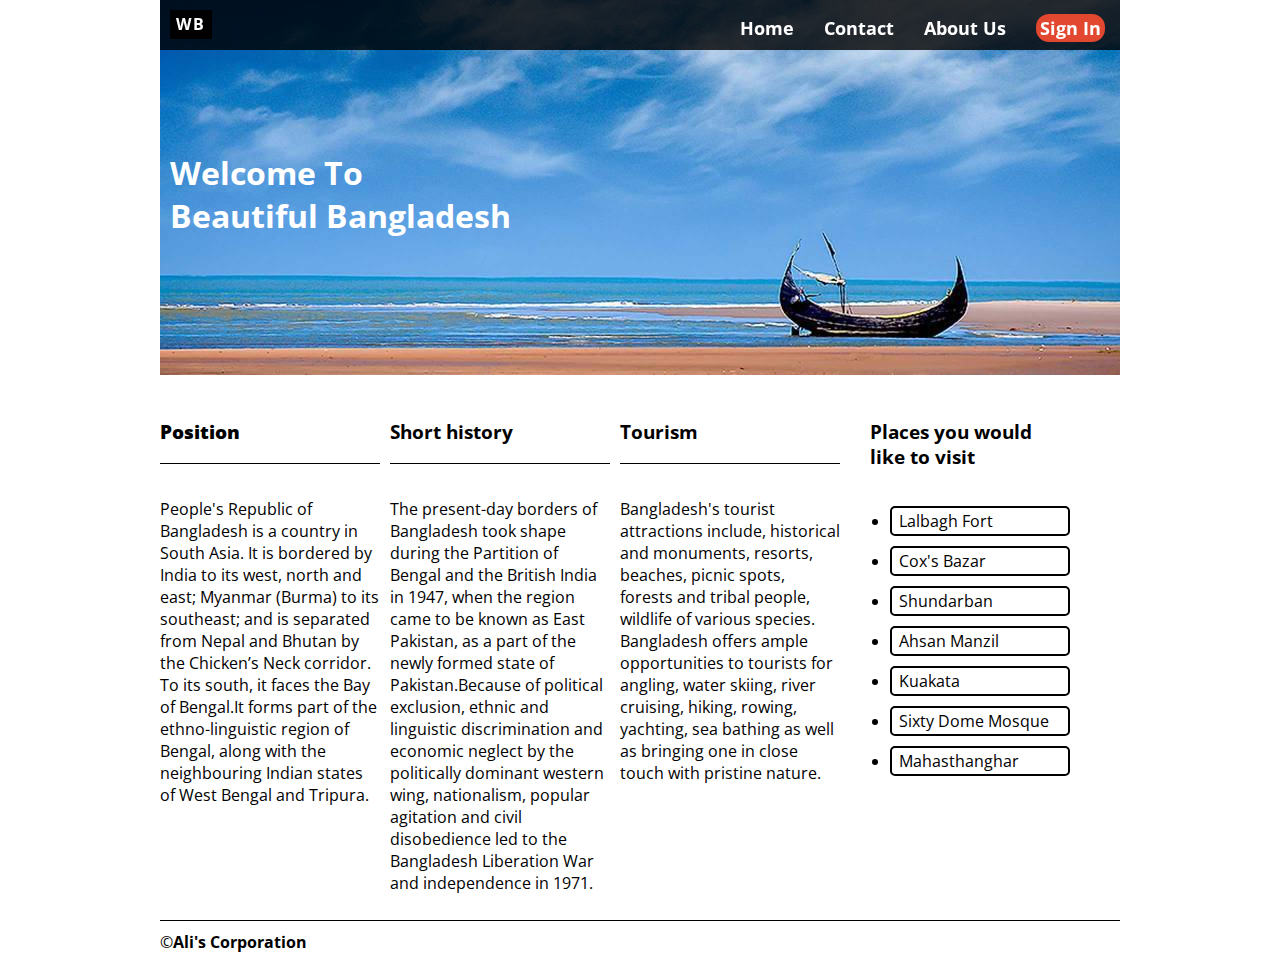
<file: index.html>
<!DOCTYPE html>
<html>
<head>
	<meta charset="UTF-8">
	<title>
		Bangladesh tourism
	</title>
	<link href="https://fonts.googleapis.com/css?family=Montserrat|Open+Sans" rel="stylesheet">
	<link rel="stylesheet" href="css_files/index.css">
	<link rel="stylesheet" href="css_files/960_12_col.css">
	<link rel="stylesheet" href="css_files/index.css">
</head>
<body>
	<div class="container_12">
		<header>
			<div class="banner grid_12">
				<div class="nav">
					<a href="index.html"><p>WB</p></a>
		    	    <ul>
				      <li><a class="active" href="#">sign in</a></li>
				      <li><a href="#">about us</a></li>
				      <li><a href="#">contact</a></li>
				      <li><a href="#">home</a></li>
			        </u>
			    </div>
			    <h1>
			   		  welcome to<br/> beautiful bangladesh
			    </h1>
			</div>       	
		</header> 
		<div class="grid_3">
			<h3><strong>Position</strong></h3>
			<p>People's Republic of Bangladesh is a country in South Asia. It is bordered by India to its west, north and east; Myanmar (Burma) to its southeast; and is separated from Nepal and Bhutan by the Chicken’s Neck corridor. To its south, it faces the Bay of Bengal.It forms part of the ethno-linguistic region of Bengal, along with the neighbouring Indian states of West Bengal and Tripura.</p>
		</div>
		<div class="grid_3">
			<h3>Short history</h3>
			<p>The present-day borders of Bangladesh took shape during the Partition of Bengal and the British India in 1947, when the region came to be known as East Pakistan, as a part of the newly formed state of Pakistan.Because of political exclusion, ethnic and linguistic discrimination and economic neglect by the politically dominant western wing, nationalism, popular agitation and civil disobedience led to the Bangladesh Liberation War and independence in 1971.</p>
		</div> 
		<div class="grid_3">
			<h3>Tourism</h3>
			<p>Bangladesh's tourist attractions include, historical and monuments, resorts, beaches, picnic spots, forests and tribal people, wildlife of various species. Bangladesh offers ample opportunities to tourists for angling, water skiing, river cruising, hiking, rowing, yachting, sea bathing as well as bringing one in close touch with pristine nature.</p>
		</div>
		<div class="grid_3 last">
			<h3>Places you would like to visit</h3>
			<ul>
				<li><a href="lalbaghFort.html" target="_blank">lalbagh fort</a></li>
				<li><a href="cox'sBazar.html" target="_blank">cox's bazar</a></li>
				<li><a href="shunderban.html" target="_blank">shundarban</a></li>
				<li><a href="ahsanManzil.html" target="_blank">ahsan manzil</a></li>
				<li><a href="kuakata.html" target="_blank">kuakata</a></li>
				<li><a href="#">sixty dome mosque</a></li>
				<li><a href="#">mahasthanghar</a></li>
			</ul>
		</div>
		<footer class="grid_12">
			&copy;<strong>Ali's Corporation</strong>
		</footer>
	</div>
</body>
</html>
</file>
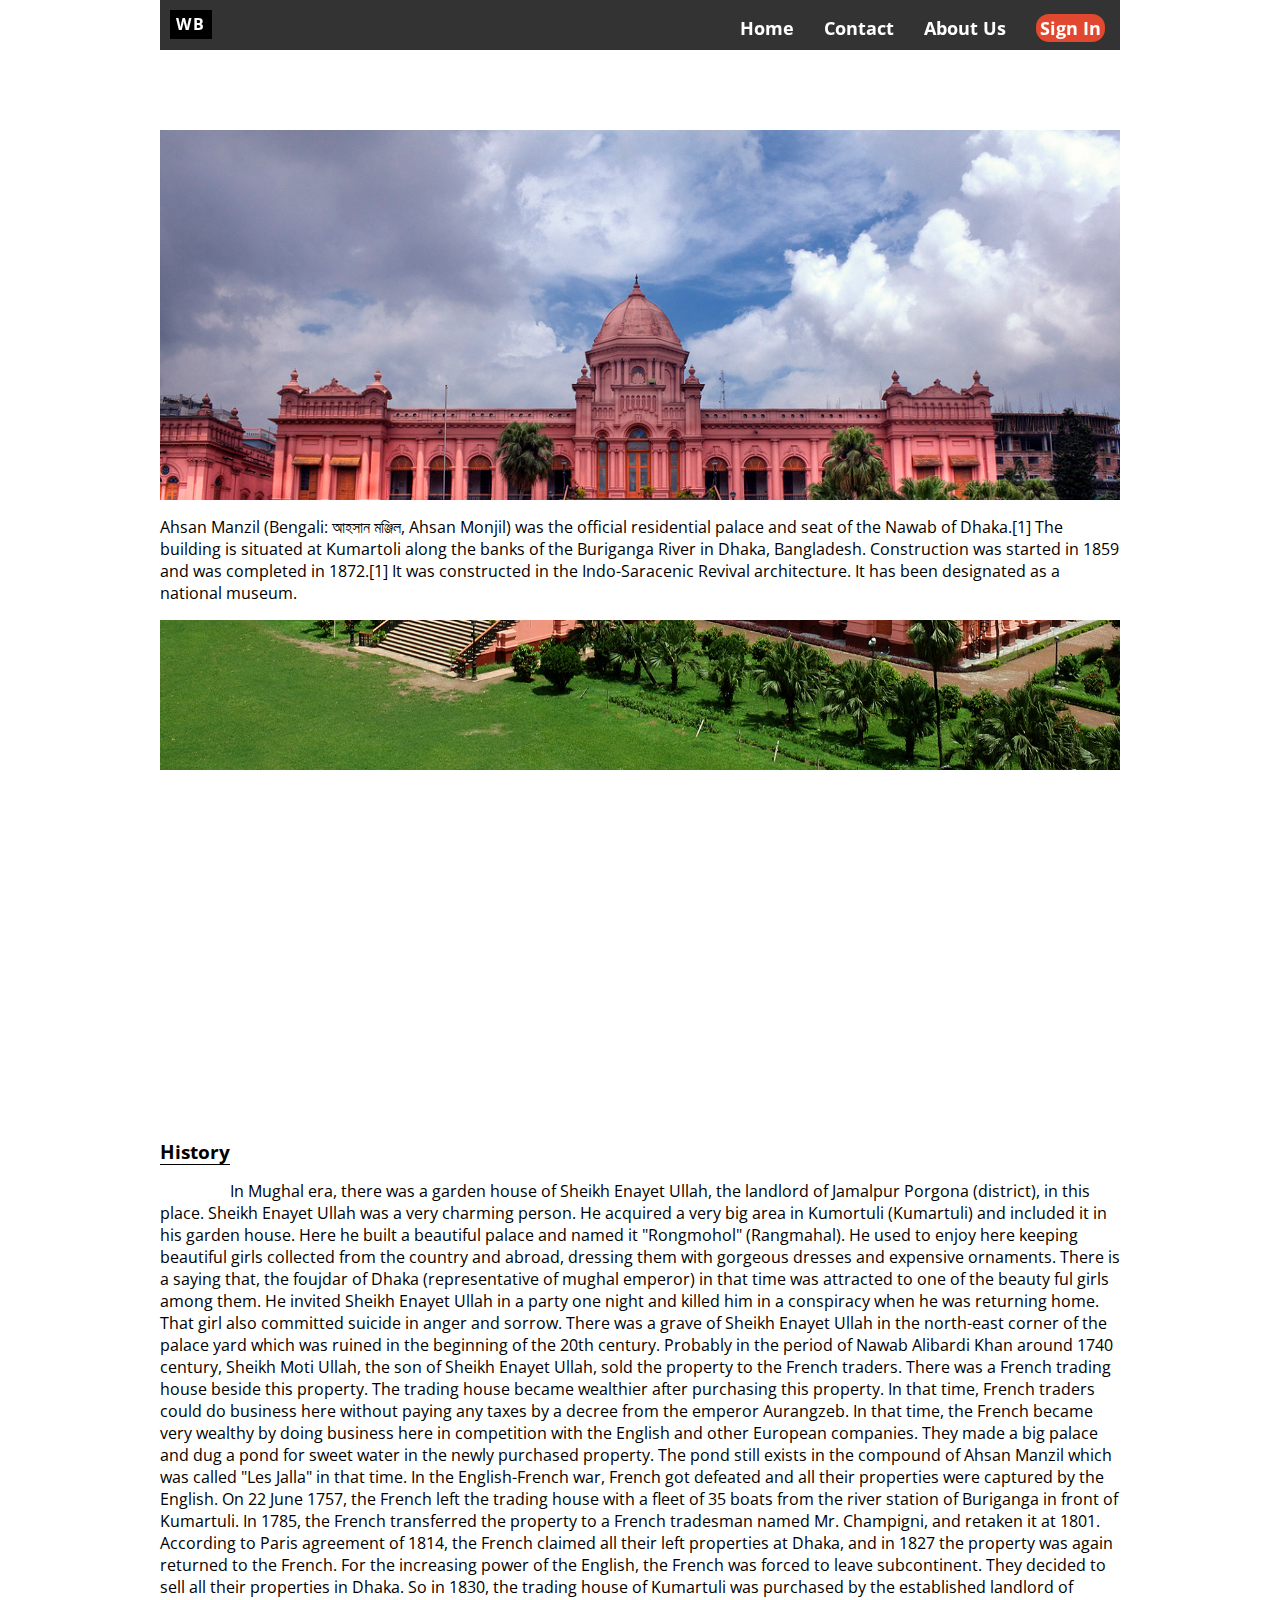
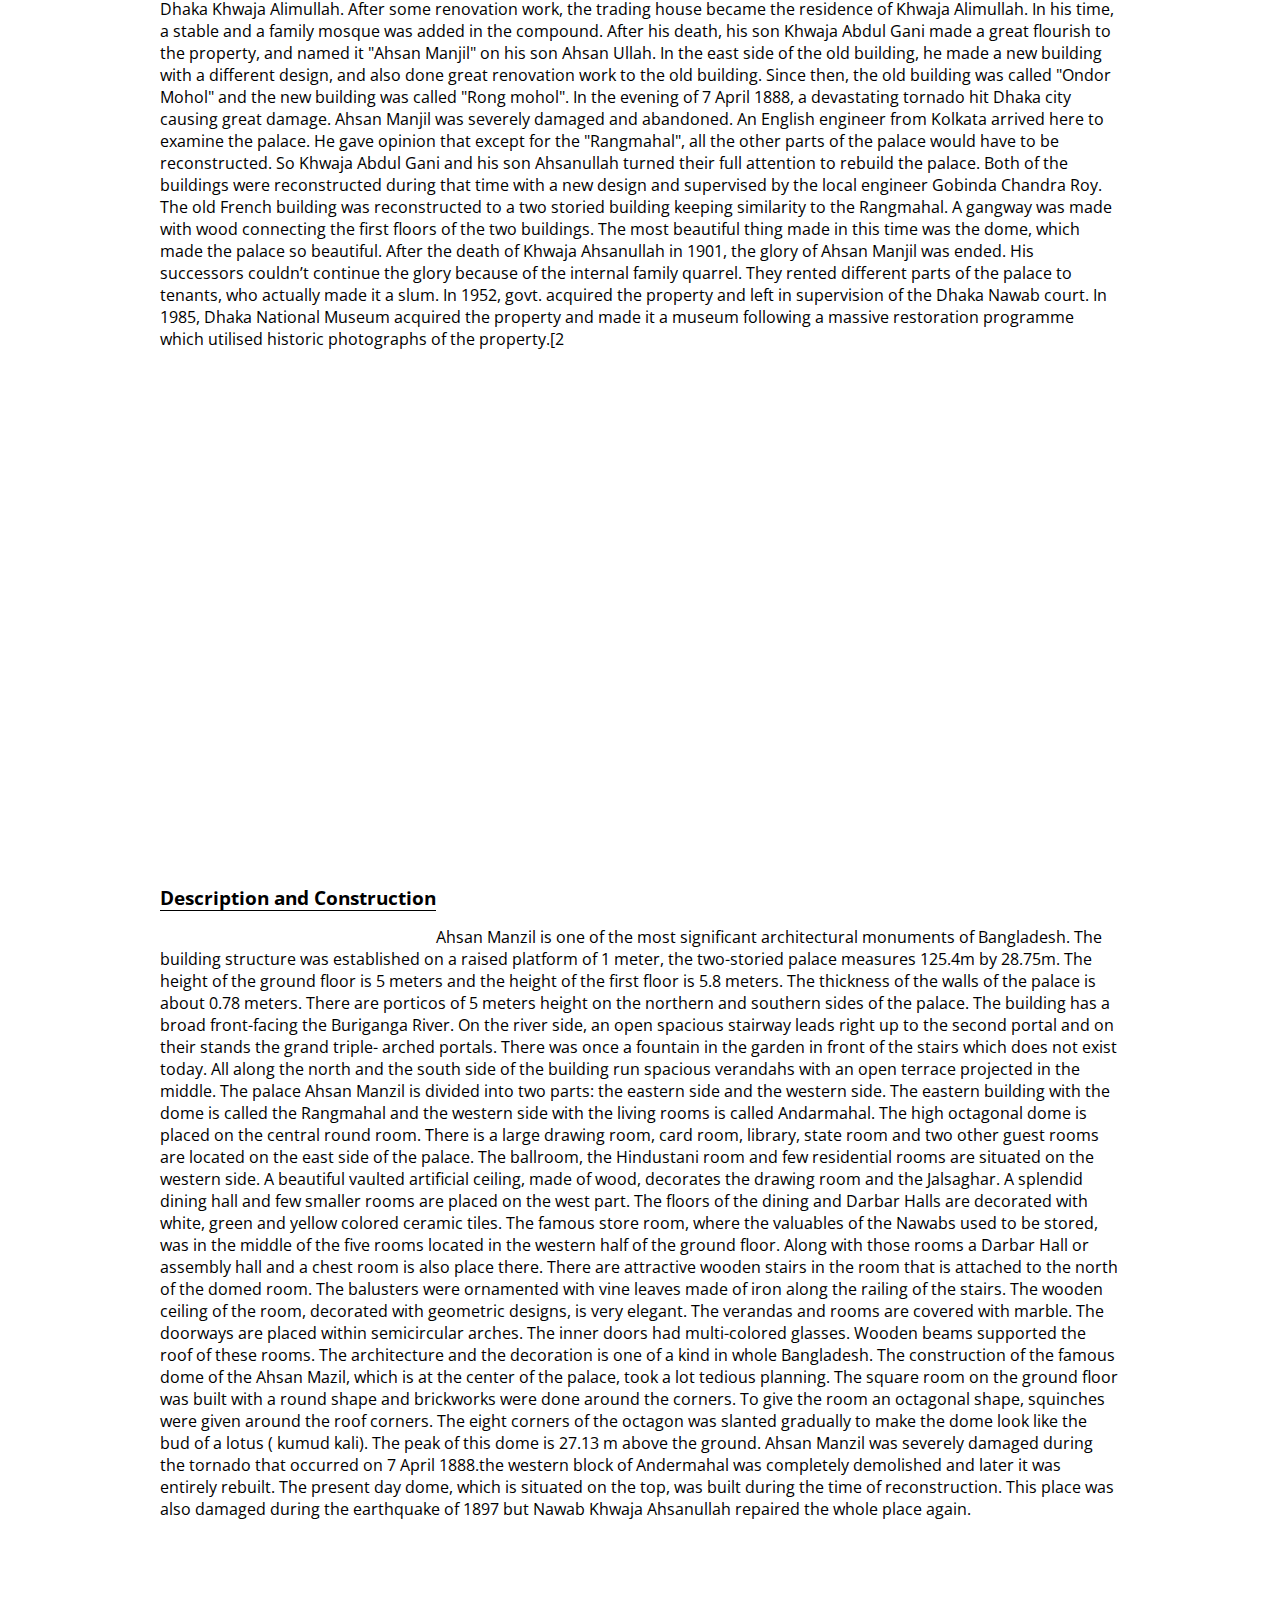
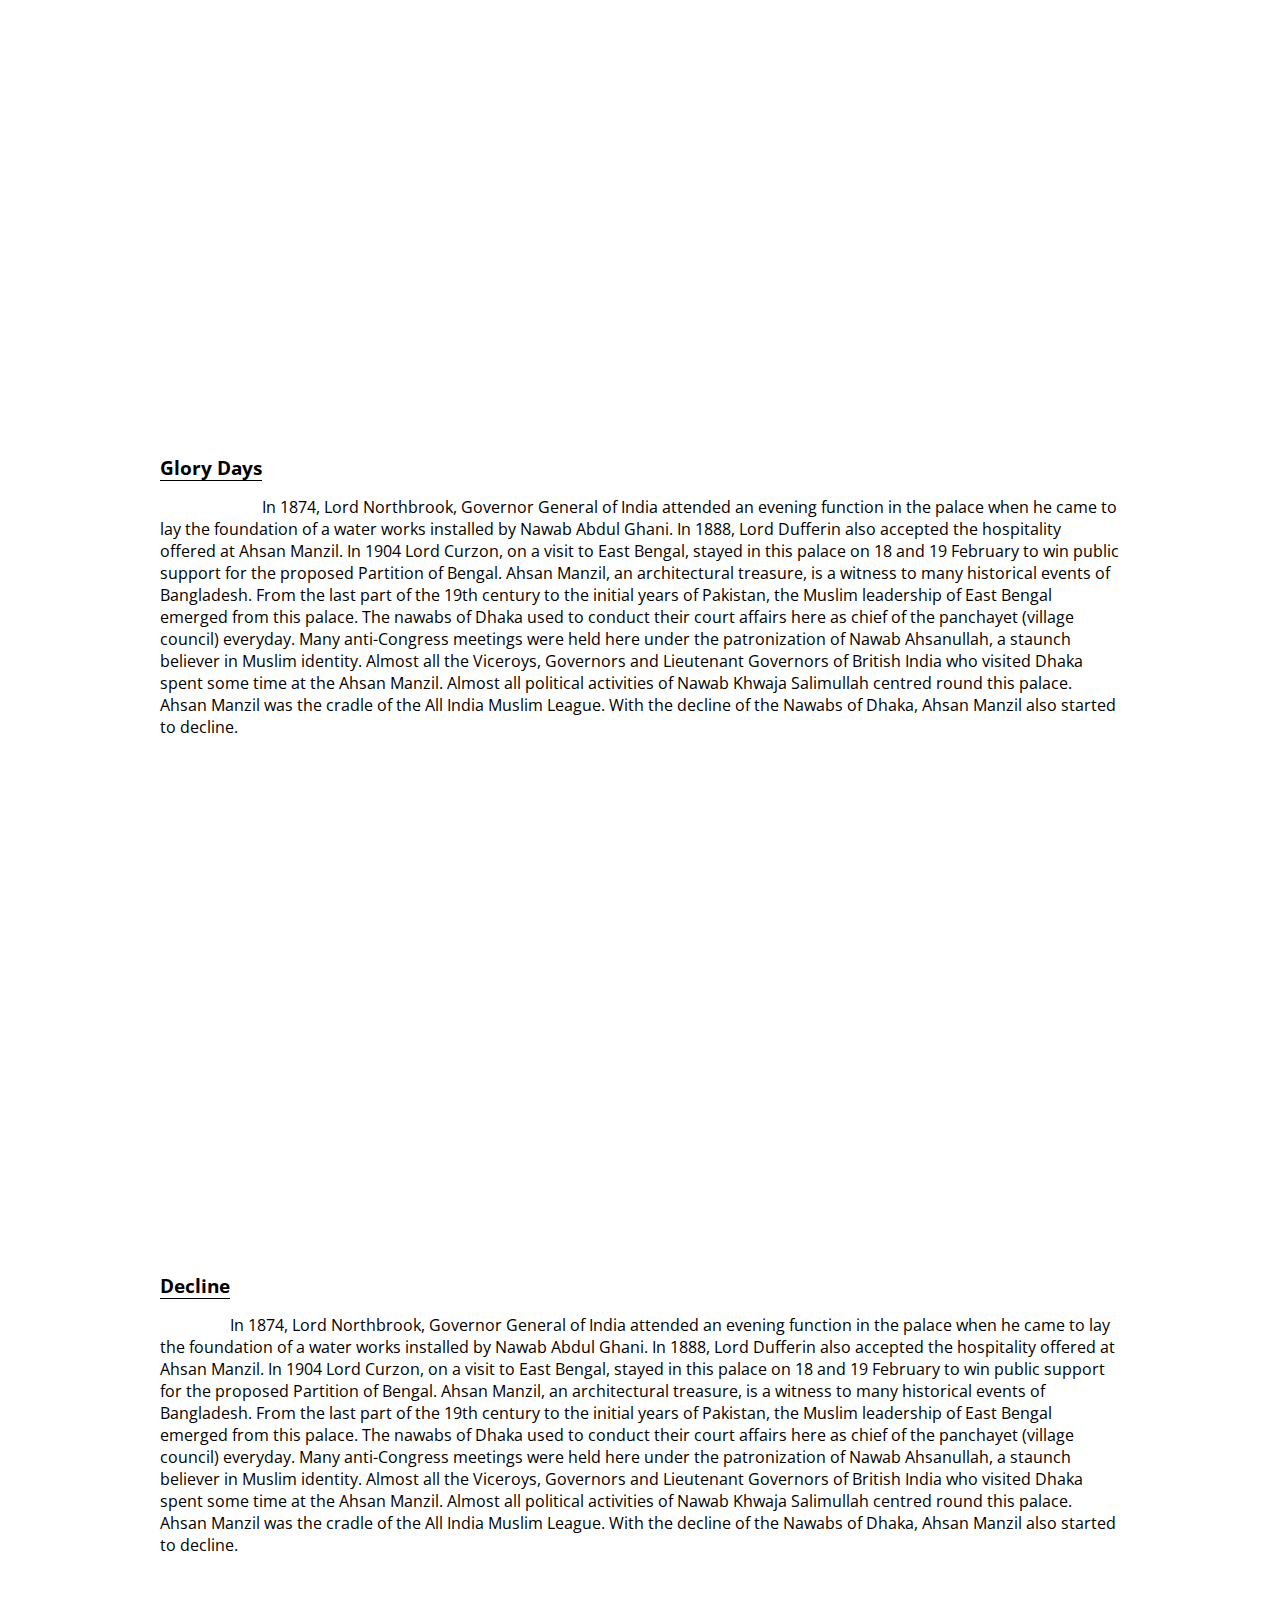
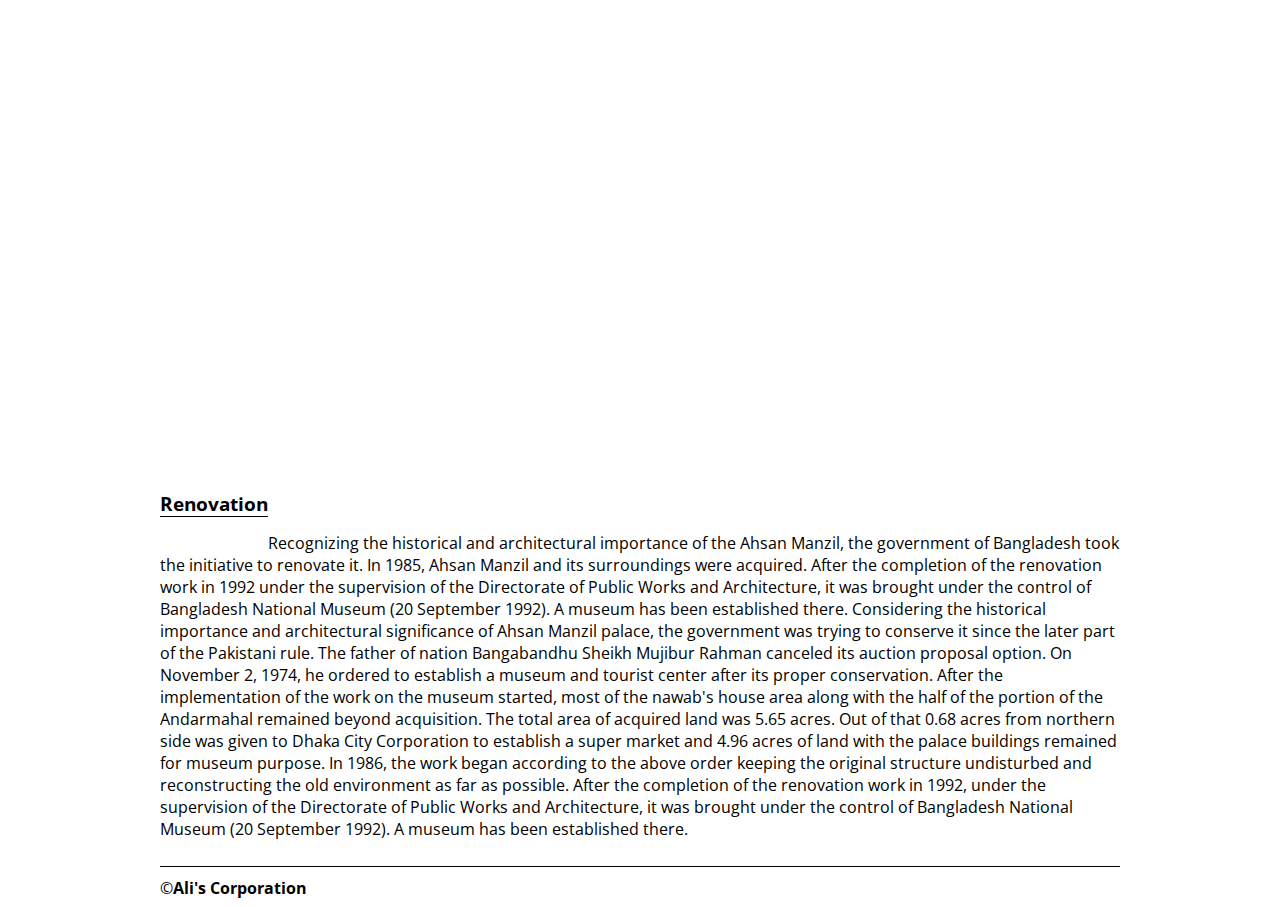
<file: ahsanManzil.html>
<!DOCTYPE html>
<html>
	<head>
		<meta charset="UTF-8">
		<title>Ahsan Manzil</title>
		<link href="https://fonts.googleapis.com/css?family=Montserrat|Open+Sans" rel="stylesheet">
		<link rel="stylesheet" href="css_files/960_12_col.css">
		<link rel="stylesheet" href="css_files/960_12_col_4.css">
		<link rel="stylesheet" href="css_files/index.css">
		<link rel="stylesheet" href="css_files/ahsanManzil.css">
	</head>
	<body>
		<div class="container_12">
			<div class="parallax">
				<nav class="grid_12">
					<a href="index.html"><p>WB</p></a>
				<ul>
					<li><a class="active" href="#">sign in</a></li>
					<li><a href="#">about us</a></li>
					<li><a href="#">contact</a></li>
					<li><a href="#">home</a></li>
				</ul>
			</nav>
			</div>
			<p>
				Ahsan Manzil (Bengali: আহসান মঞ্জিল, Ahsan Monjil) was the official residential palace and seat of the Nawab of Dhaka.[1] The building is situated at Kumartoli along the banks of the Buriganga River in Dhaka, Bangladesh. Construction was started in 1859 and was completed in 1872.[1] It was constructed in the Indo-Saracenic Revival architecture. It has been designated as a national museum.
			</p>
			<div class="parallax1"></div>
			<h3>History</h3></br></br>
			<p>
				In Mughal era, there was a garden house of Sheikh Enayet Ullah, the landlord of Jamalpur Porgona (district), in this place. Sheikh Enayet Ullah was a very charming person. He acquired a very big area in Kumortuli (Kumartuli) and included it in his garden house. Here he built a beautiful palace and named it "Rongmohol" (Rangmahal). He used to enjoy here keeping beautiful girls collected from the country and abroad, dressing them with gorgeous dresses and expensive ornaments. There is a saying that, the foujdar of Dhaka (representative of mughal emperor) in that time was attracted to one of the beauty ful girls among them. He invited Sheikh Enayet Ullah in a party one night and killed him in a conspiracy when he was returning home. That girl also committed suicide in anger and sorrow. There was a grave of Sheikh Enayet Ullah in the north-east corner of the palace yard which was ruined in the beginning of the 20th century.

				Probably in the period of Nawab Alibardi Khan around 1740 century, Sheikh Moti Ullah, the son of Sheikh Enayet Ullah, sold the property to the French traders. There was a French trading house beside this property. The trading house became wealthier after purchasing this property. In that time, French traders could do business here without paying any taxes by a decree from the emperor Aurangzeb. In that time, the French became very wealthy by doing business here in competition with the English and other European companies. They made a big palace and dug a pond for sweet water in the newly purchased property. The pond still exists in the compound of Ahsan Manzil which was called "Les Jalla" in that time. In the English-French war, French got defeated and all their properties were captured by the English. On 22 June 1757, the French left the trading house with a fleet of 35 boats from the river station of Buriganga in front of Kumartuli.

				In 1785, the French transferred the property to a French tradesman named Mr. Champigni, and retaken it at 1801. According to Paris agreement of 1814, the French claimed all their left properties at Dhaka, and in 1827 the property was again returned to the French. For the increasing power of the English, the French was forced to leave subcontinent. They decided to sell all their properties in Dhaka. So in 1830, the trading house of Kumartuli was purchased by the established landlord of Dhaka Khwaja Alimullah.

				After some renovation work, the trading house became the residence of Khwaja Alimullah. In his time, a stable and a family mosque was added in the compound. After his death, his son Khwaja Abdul Gani made a great flourish to the property, and named it "Ahsan Manjil" on his son Ahsan Ullah. In the east side of the old building, he made a new building with a different design, and also done great renovation work to the old building. Since then, the old building was called "Ondor Mohol" and the new building was called "Rong mohol".

				In the evening of 7 April 1888, a devastating tornado hit Dhaka city causing great damage. Ahsan Manjil was severely damaged and abandoned. An English engineer from Kolkata arrived here to examine the palace. He gave opinion that except for the "Rangmahal", all the other parts of the palace would have to be reconstructed. So Khwaja Abdul Gani and his son Ahsanullah turned their full attention to rebuild the palace. Both of the buildings were reconstructed during that time with a new design and supervised by the local engineer Gobinda Chandra Roy.

				The old French building was reconstructed to a two storied building keeping similarity to the Rangmahal. A gangway was made with wood connecting the first floors of the two buildings. The most beautiful thing made in this time was the dome, which made the palace so beautiful.

				After the death of Khwaja Ahsanullah in 1901, the glory of Ahsan Manjil was ended. His successors couldn’t continue the glory because of the internal family quarrel. They rented different parts of the palace to tenants, who actually made it a slum. In 1952, govt. acquired the property and left in supervision of the Dhaka Nawab court. In 1985, Dhaka National Museum acquired the property and made it a museum following a massive restoration programme which utilised historic photographs of the property.[2
			</p>
			<div class="parallax2"></div>
			<h3>Description and Construction</h3></br></br>
			<p>
				Ahsan Manzil is one of the most significant architectural monuments of Bangladesh. The building structure was established on a raised platform of 1 meter, the two-storied palace measures 125.4m by 28.75m. The height of the ground floor is 5 meters and the height of the first floor is 5.8 meters. The thickness of the walls of the palace is about 0.78 meters. There are porticos of 5 meters height on the northern and southern sides of the palace. The building has a broad front-facing the Buriganga River. On the river side, an open spacious stairway leads right up to the second portal and on their stands the grand triple- arched portals. There was once a fountain in the garden in front of the stairs which does not exist today. All along the north and the south side of the building run spacious verandahs with an open terrace projected in the middle.

				The palace Ahsan Manzil is divided into two parts: the eastern side and the western side. The eastern building with the dome is called the Rangmahal and the western side with the living rooms is called Andarmahal. The high octagonal dome is placed on the central round room. There is a large drawing room, card room, library, state room and two other guest rooms are located on the east side of the palace. The ballroom, the Hindustani room and few residential rooms are situated on the western side. A beautiful vaulted artificial ceiling, made of wood, decorates the drawing room and the Jalsaghar. A splendid dining hall and few smaller rooms are placed on the west part. The floors of the dining and Darbar Halls are decorated with white, green and yellow colored ceramic tiles. The famous store room, where the valuables of the Nawabs used to be stored, was in the middle of the five rooms located in the western half of the ground floor. Along with those rooms a Darbar Hall or assembly hall and a chest room is also place there.

				There are attractive wooden stairs in the room that is attached to the north of the domed room. The balusters were ornamented with vine leaves made of iron along the railing of the stairs. The wooden ceiling of the room, decorated with geometric designs, is very elegant. The verandas and rooms are covered with marble. The doorways are placed within semicircular arches. The inner doors had multi-colored glasses. Wooden beams supported the roof of these rooms. The architecture and the decoration is one of a kind in whole Bangladesh.

				The construction of the famous dome of the Ahsan Mazil, which is at the center of the palace, took a lot tedious planning. The square room on the ground floor was built with a round shape and brickworks were done around the corners. To give the room an octagonal shape, squinches were given around the roof corners. The eight corners of the octagon was slanted gradually to make the dome look like the bud of a lotus ( kumud kali). The peak of this dome is 27.13 m above the ground. Ahsan Manzil was severely damaged during the tornado that occurred on 7 April 1888.the western block of Andermahal was completely demolished and later it was entirely rebuilt. The present day dome, which is situated on the top, was built during the time of reconstruction. This place was also damaged during the earthquake of 1897 but Nawab Khwaja Ahsanullah repaired the whole place again.
			</p>
		<div class="parallax3"></div>
		<h3>Glory Days</h3></br></br>
		<p>
			In 1874, Lord Northbrook, Governor General of India attended an evening function in the palace when he came to lay the foundation of a water works installed by Nawab Abdul Ghani. In 1888, Lord Dufferin also accepted the hospitality offered at Ahsan Manzil. In 1904 Lord Curzon, on a visit to East Bengal, stayed in this palace on 18 and 19 February to win public support for the proposed Partition of Bengal.

			Ahsan Manzil, an architectural treasure, is a witness to many historical events of Bangladesh. From the last part of the 19th century to the initial years of Pakistan, the Muslim leadership of East Bengal emerged from this palace. The nawabs of Dhaka used to conduct their court affairs here as chief of the panchayet (village council) everyday. Many anti-Congress meetings were held here under the patronization of Nawab Ahsanullah, a staunch believer in Muslim identity. Almost all the Viceroys, Governors and Lieutenant Governors of British India who visited Dhaka spent some time at the Ahsan Manzil. Almost all political activities of Nawab Khwaja Salimullah centred round this palace. Ahsan Manzil was the cradle of the All India Muslim League. With the decline of the Nawabs of Dhaka, Ahsan Manzil also started to decline.
		</p>
		<div class="parallax4"></div>
		<h3>Decline</h3></br></br>
		<p>
			In 1874, Lord Northbrook, Governor General of India attended an evening function in the palace when he came to lay the foundation of a water works installed by Nawab Abdul Ghani. In 1888, Lord Dufferin also accepted the hospitality offered at Ahsan Manzil. In 1904 Lord Curzon, on a visit to East Bengal, stayed in this palace on 18 and 19 February to win public support for the proposed Partition of Bengal.

			Ahsan Manzil, an architectural treasure, is a witness to many historical events of Bangladesh. From the last part of the 19th century to the initial years of Pakistan, the Muslim leadership of East Bengal emerged from this palace. The nawabs of Dhaka used to conduct their court affairs here as chief of the panchayet (village council) everyday. Many anti-Congress meetings were held here under the patronization of Nawab Ahsanullah, a staunch believer in Muslim identity. Almost all the Viceroys, Governors and Lieutenant Governors of British India who visited Dhaka spent some time at the Ahsan Manzil. Almost all political activities of Nawab Khwaja Salimullah centred round this palace. Ahsan Manzil was the cradle of the All India Muslim League. With the decline of the Nawabs of Dhaka, Ahsan Manzil also started to decline.
		</p>
		<div class="parallax5"></div>
		<h3>Renovation</h3></br></br>
		<p>
			Recognizing the historical and architectural importance of the Ahsan Manzil, the government of Bangladesh took the initiative to renovate it. In 1985, Ahsan Manzil and its surroundings were acquired. After the completion of the renovation work in 1992 under the supervision of the Directorate of Public Works and Architecture, it was brought under the control of Bangladesh National Museum (20 September 1992). A museum has been established there.

			Considering the historical importance and architectural significance of Ahsan Manzil palace, the government was trying to conserve it since the later part of the Pakistani rule. The father of nation Bangabandhu Sheikh Mujibur Rahman canceled its auction proposal option. On November 2, 1974, he ordered to establish a museum and tourist center after its proper conservation.

			After the implementation of the work on the museum started, most of the nawab's house area along with the half of the portion of the Andarmahal remained beyond acquisition. The total area of acquired land was 5.65 acres. Out of that 0.68 acres from northern side was given to Dhaka City Corporation to establish a super market and 4.96 acres of land with the palace buildings remained for museum purpose. In 1986, the work began according to the above order keeping the original structure undisturbed and reconstructing the old environment as far as possible. After the completion of the renovation work in 1992, under the supervision of the Directorate of Public Works and Architecture, it was brought under the control of Bangladesh National Museum (20 September 1992). A museum has been established there.
		</p>
		</div>
	</body>
	<footer class="container_12">
		&copy;<strong>Ali's Corporation</strong>
	</footer>
</html>
</file>
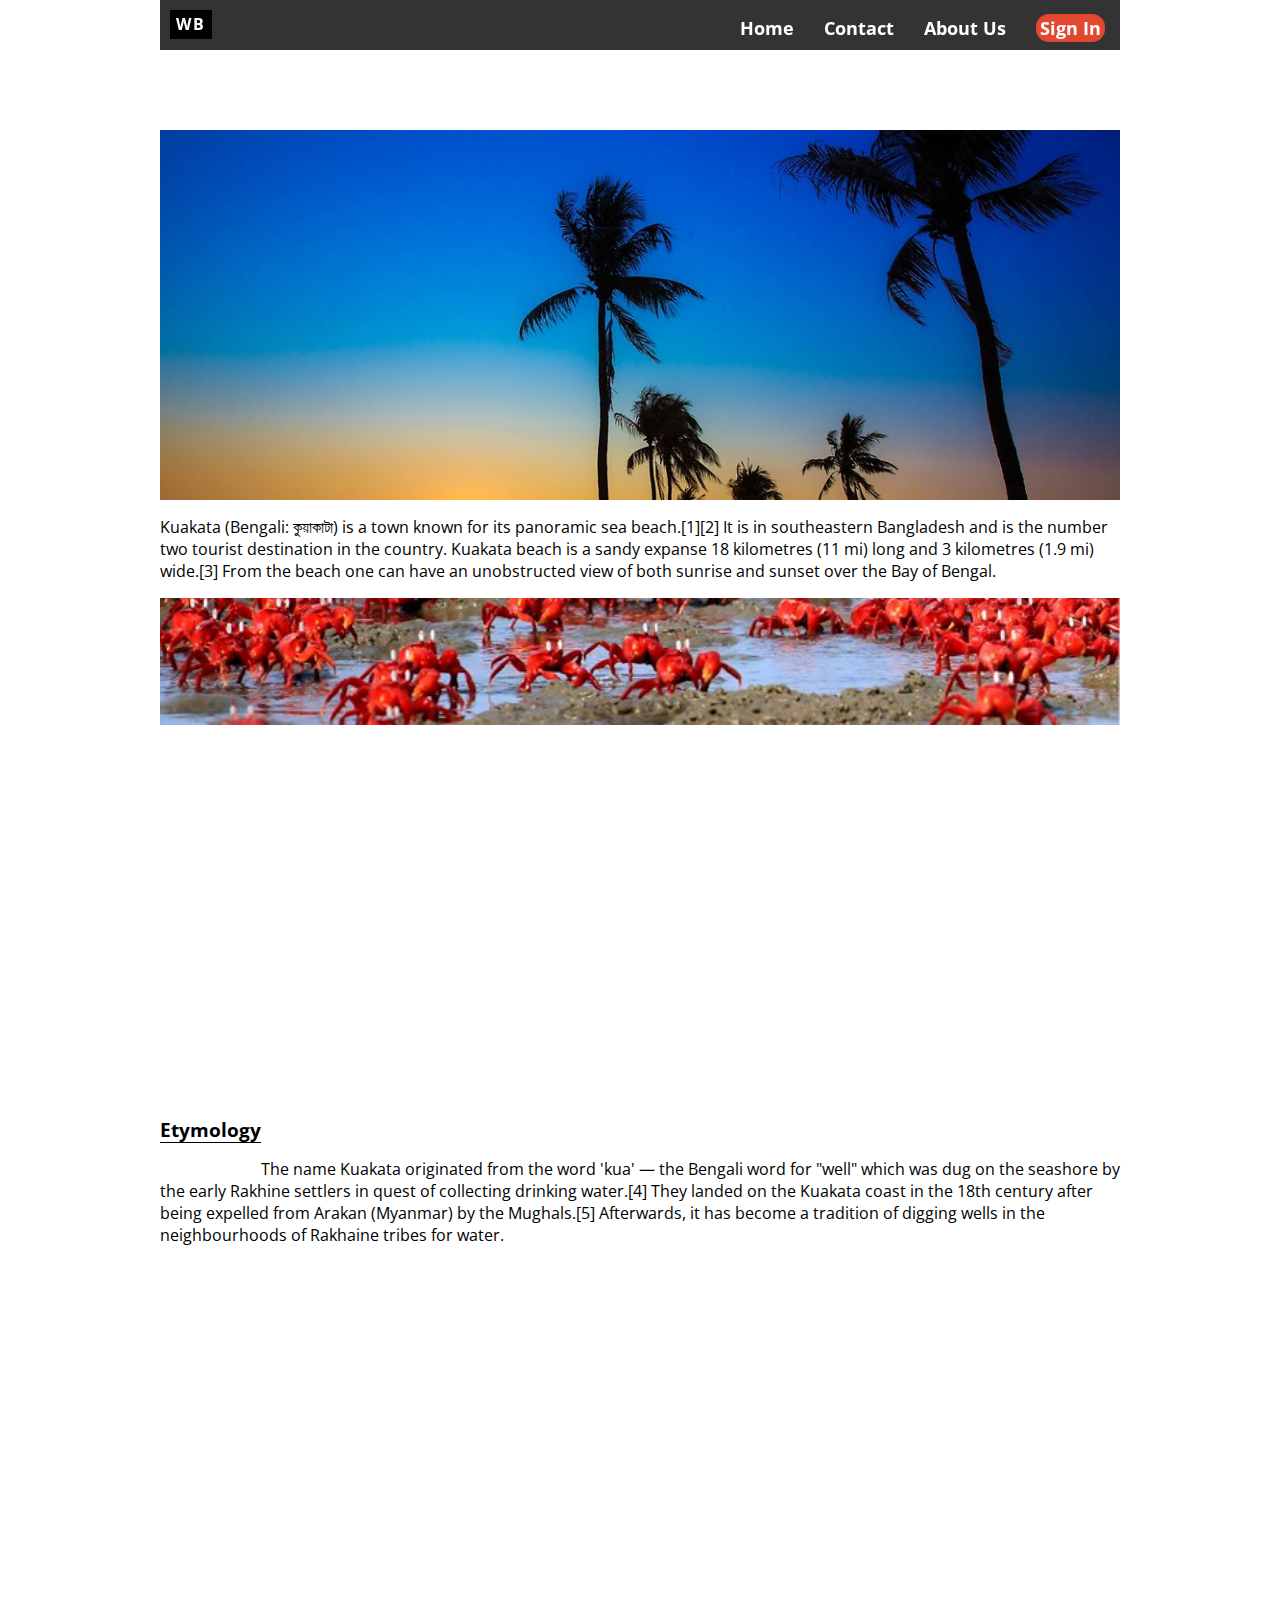
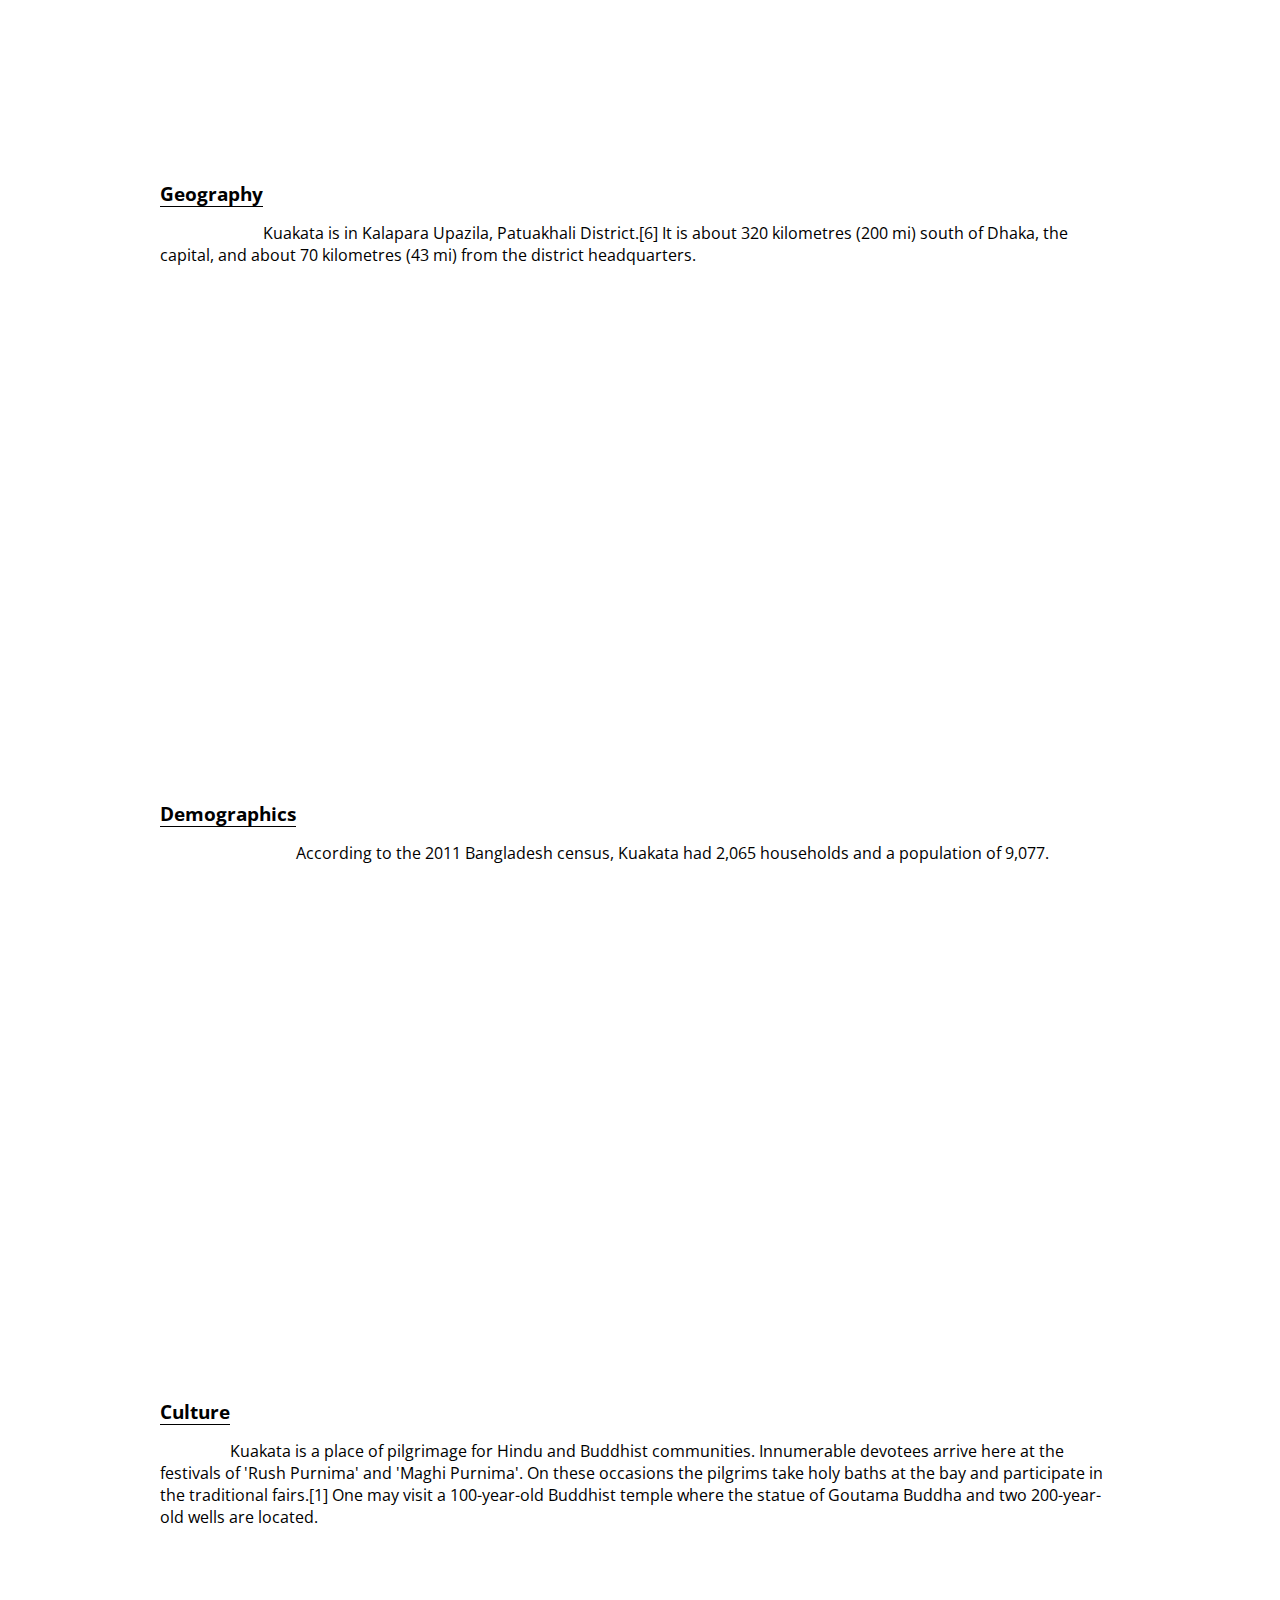
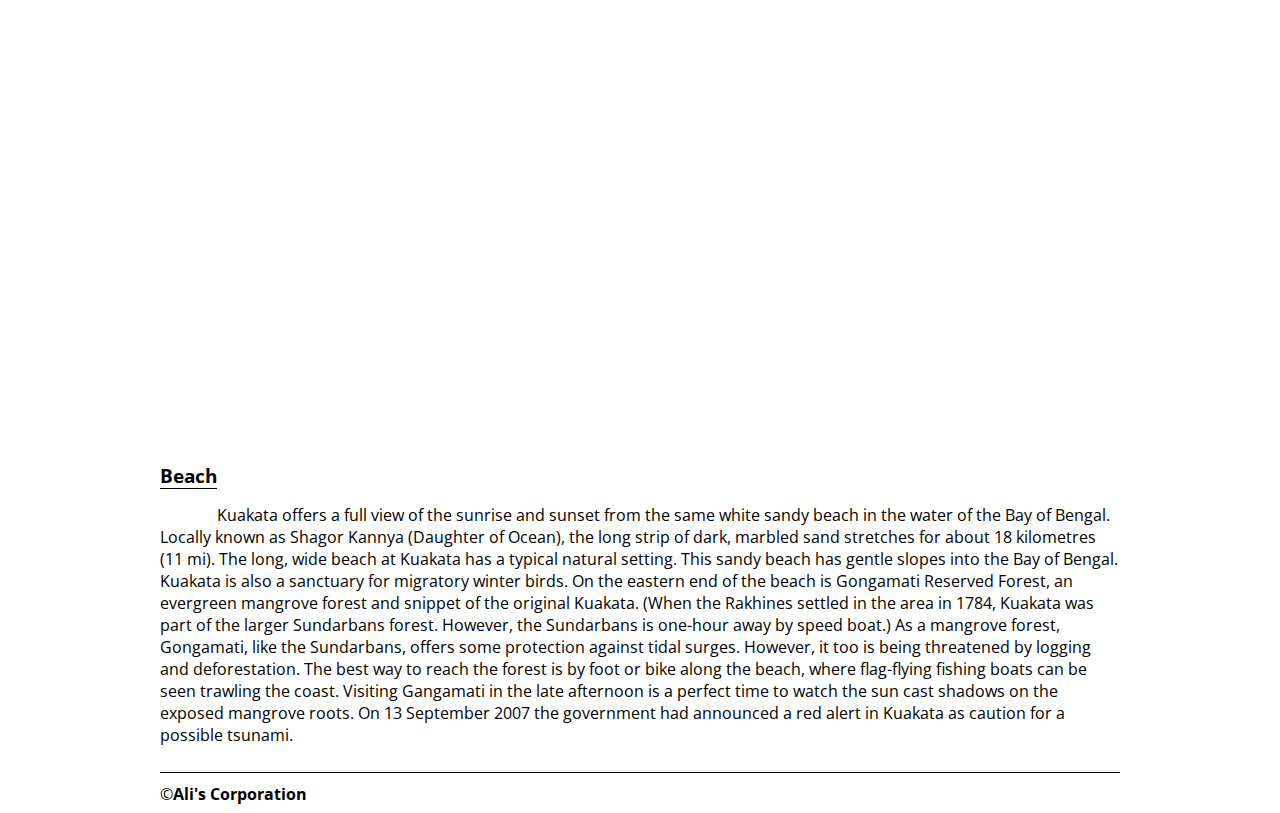
<file: kuakata.html>
<!DOCTYPE html>
<html>
	<head>
		<meta charset="UTF-8">
		<title>Kuakata</title>
		<link href="https://fonts.googleapis.com/css?family=Montserrat|Open+Sans" rel="stylesheet">
		<link rel="stylesheet" href="css_files/960_12_col.css">
		<link rel="stylesheet" href="css_files/960_12_col_4.css">
		<link rel="stylesheet" href="css_files/index.css">
		<link rel="stylesheet" href="css_files/kuakata.css">
	</head>
	<body>
		<div class="container_12">
			<div class="parallax">
				<nav class="grid_12">
					<a href="index.html"><p>WB</p></a>
				<ul>
					<li><a class="active" href="#">sign in</a></li>
					<li><a href="#">about us</a></li>
					<li><a href="#">contact</a></li>
					<li><a href="#">home</a></li>
				</ul>
			</nav>
			</div>
			<p>
				Kuakata (Bengali: কুয়াকাটা) is a town known for its panoramic sea beach.[1][2] It is in southeastern Bangladesh and is the number two tourist destination in the country. Kuakata beach is a sandy expanse 18 kilometres (11 mi) long and 3 kilometres (1.9 mi) wide.[3] From the beach one can have an unobstructed view of both sunrise and sunset over the Bay of Bengal.	
			</p>
			<div class="parallax1"></div>
			<h3>Etymology</h3></br></br>
			<p>
				The name Kuakata originated from the word 'kua' — the Bengali word for "well" which was dug on the seashore by the early Rakhine settlers in quest of collecting drinking water.[4] They landed on the Kuakata coast in the 18th century after being expelled from Arakan (Myanmar) by the Mughals.[5] Afterwards, it has become a tradition of digging wells in the neighbourhoods of Rakhaine tribes for water.
			</p>
			<div class="parallax2"></div>
			<h3>Geography</h3></br></br>
			<p>
				Kuakata is in Kalapara Upazila, Patuakhali District.[6] It is about 320 kilometres (200 mi) south of Dhaka, the capital, and about 70 kilometres (43 mi) from the district headquarters.
			</p>
		<div class="parallax3"></div>
		<h3>Demographics</h3></br></br>
		<p>
			According to the 2011 Bangladesh census, Kuakata had 2,065 households and a population of 9,077.
		</p>
		<div class="parallax4"></div>
		<h3>Culture</h3></br></br>
		<p>
			Kuakata is a place of pilgrimage for Hindu and Buddhist communities. Innumerable devotees arrive here at the festivals of 'Rush Purnima' and 'Maghi Purnima'. On these occasions the pilgrims take holy baths at the bay and participate in the traditional fairs.[1] One may visit a 100-year-old Buddhist temple where the statue of Goutama Buddha and two 200-year-old wells are located.
		</p>
		<div class="parallax5"></div>
		<h3>Beach</h3></br></br>
		<p>
			Kuakata offers a full view of the sunrise and sunset from the same white sandy beach in the water of the Bay of Bengal. Locally known as Shagor Kannya (Daughter of Ocean), the long strip of dark, marbled sand stretches for about 18 kilometres (11 mi). The long, wide beach at Kuakata has a typical natural setting. This sandy beach has gentle slopes into the Bay of Bengal. Kuakata is also a sanctuary for migratory winter birds.

			On the eastern end of the beach is Gongamati Reserved Forest, an evergreen mangrove forest and snippet of the original Kuakata. (When the Rakhines settled in the area in 1784, Kuakata was part of the larger Sundarbans forest. However, the Sundarbans is one-hour away by speed boat.) As a mangrove forest, Gongamati, like the Sundarbans, offers some protection against tidal surges. However, it too is being threatened by logging and deforestation. The best way to reach the forest is by foot or bike along the beach, where flag-flying fishing boats can be seen trawling the coast. Visiting Gangamati in the late afternoon is a perfect time to watch the sun cast shadows on the exposed mangrove roots.

			On 13 September 2007 the government had announced a red alert in Kuakata as caution for a possible tsunami.
		</p>
		</div>
	</body>
	<footer class="container_12">
		&copy;<strong>Ali's Corporation</strong>
	</footer>
</html>
</file>
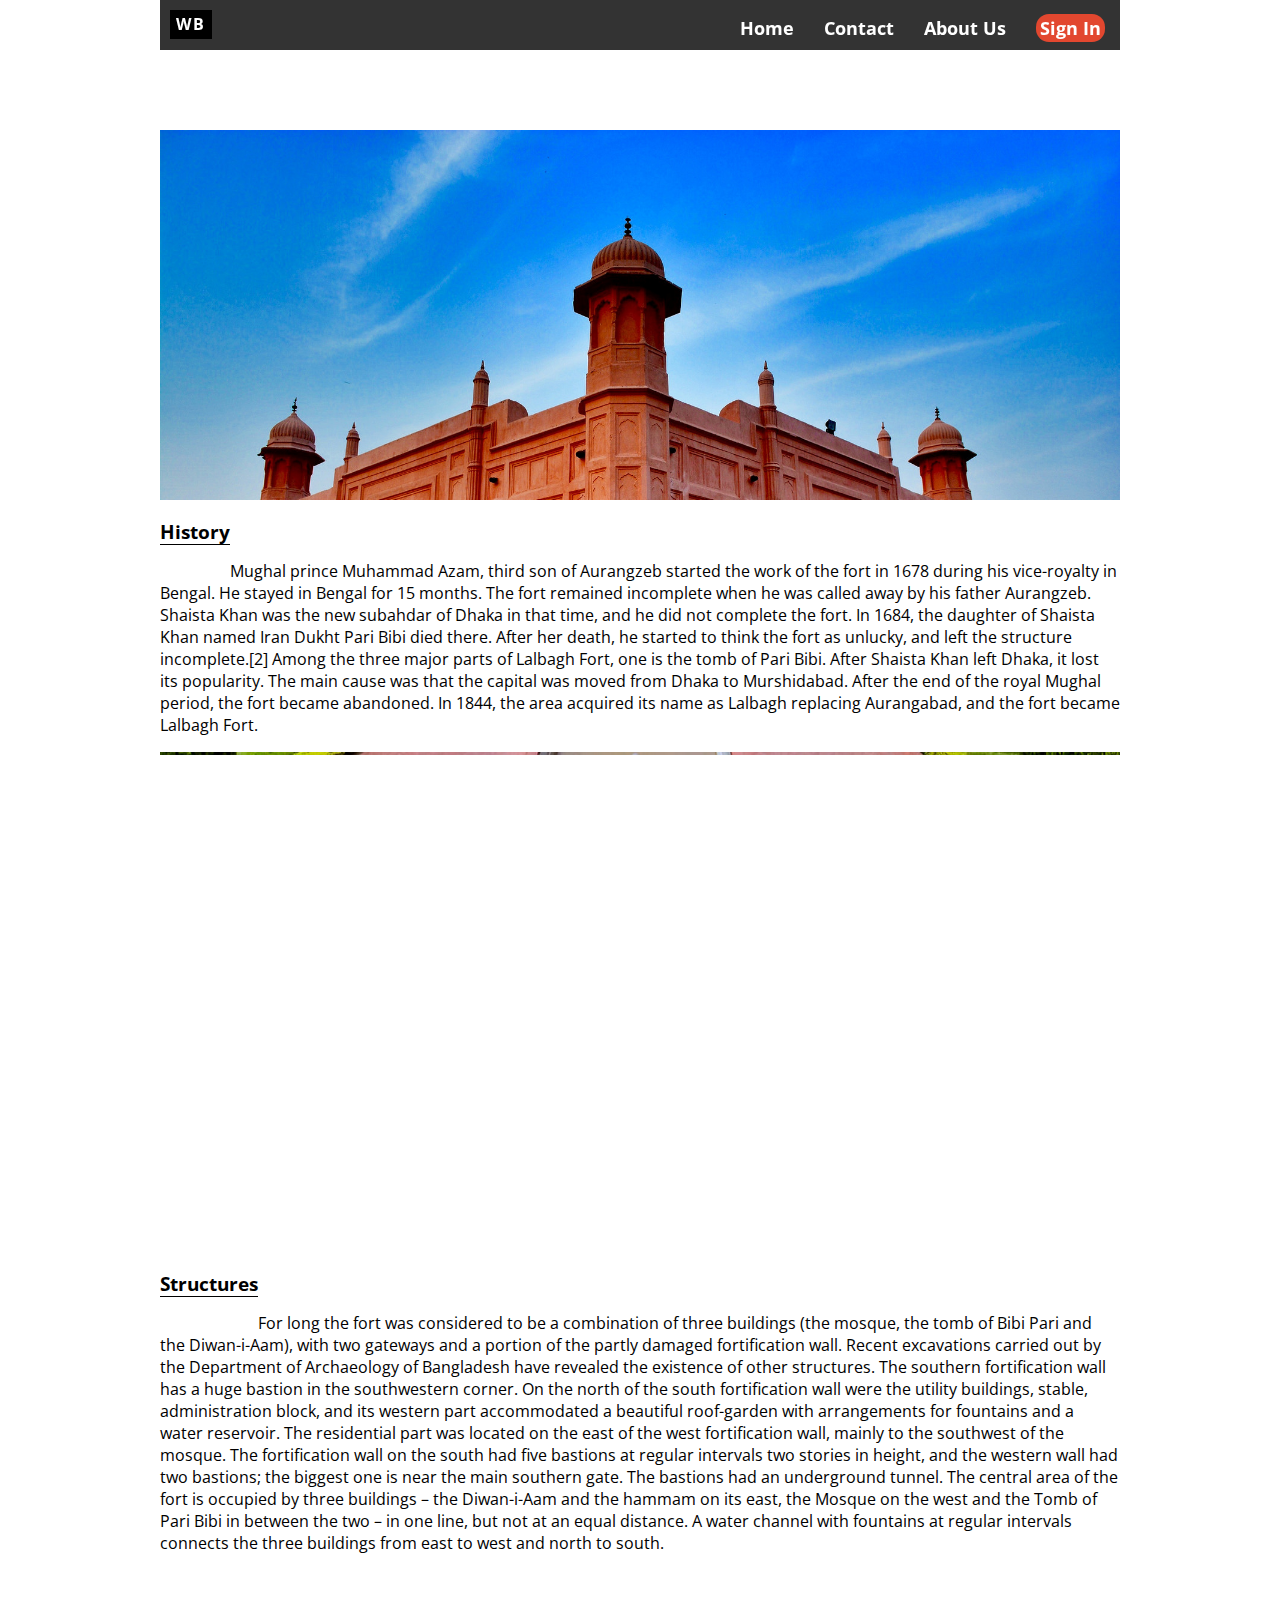
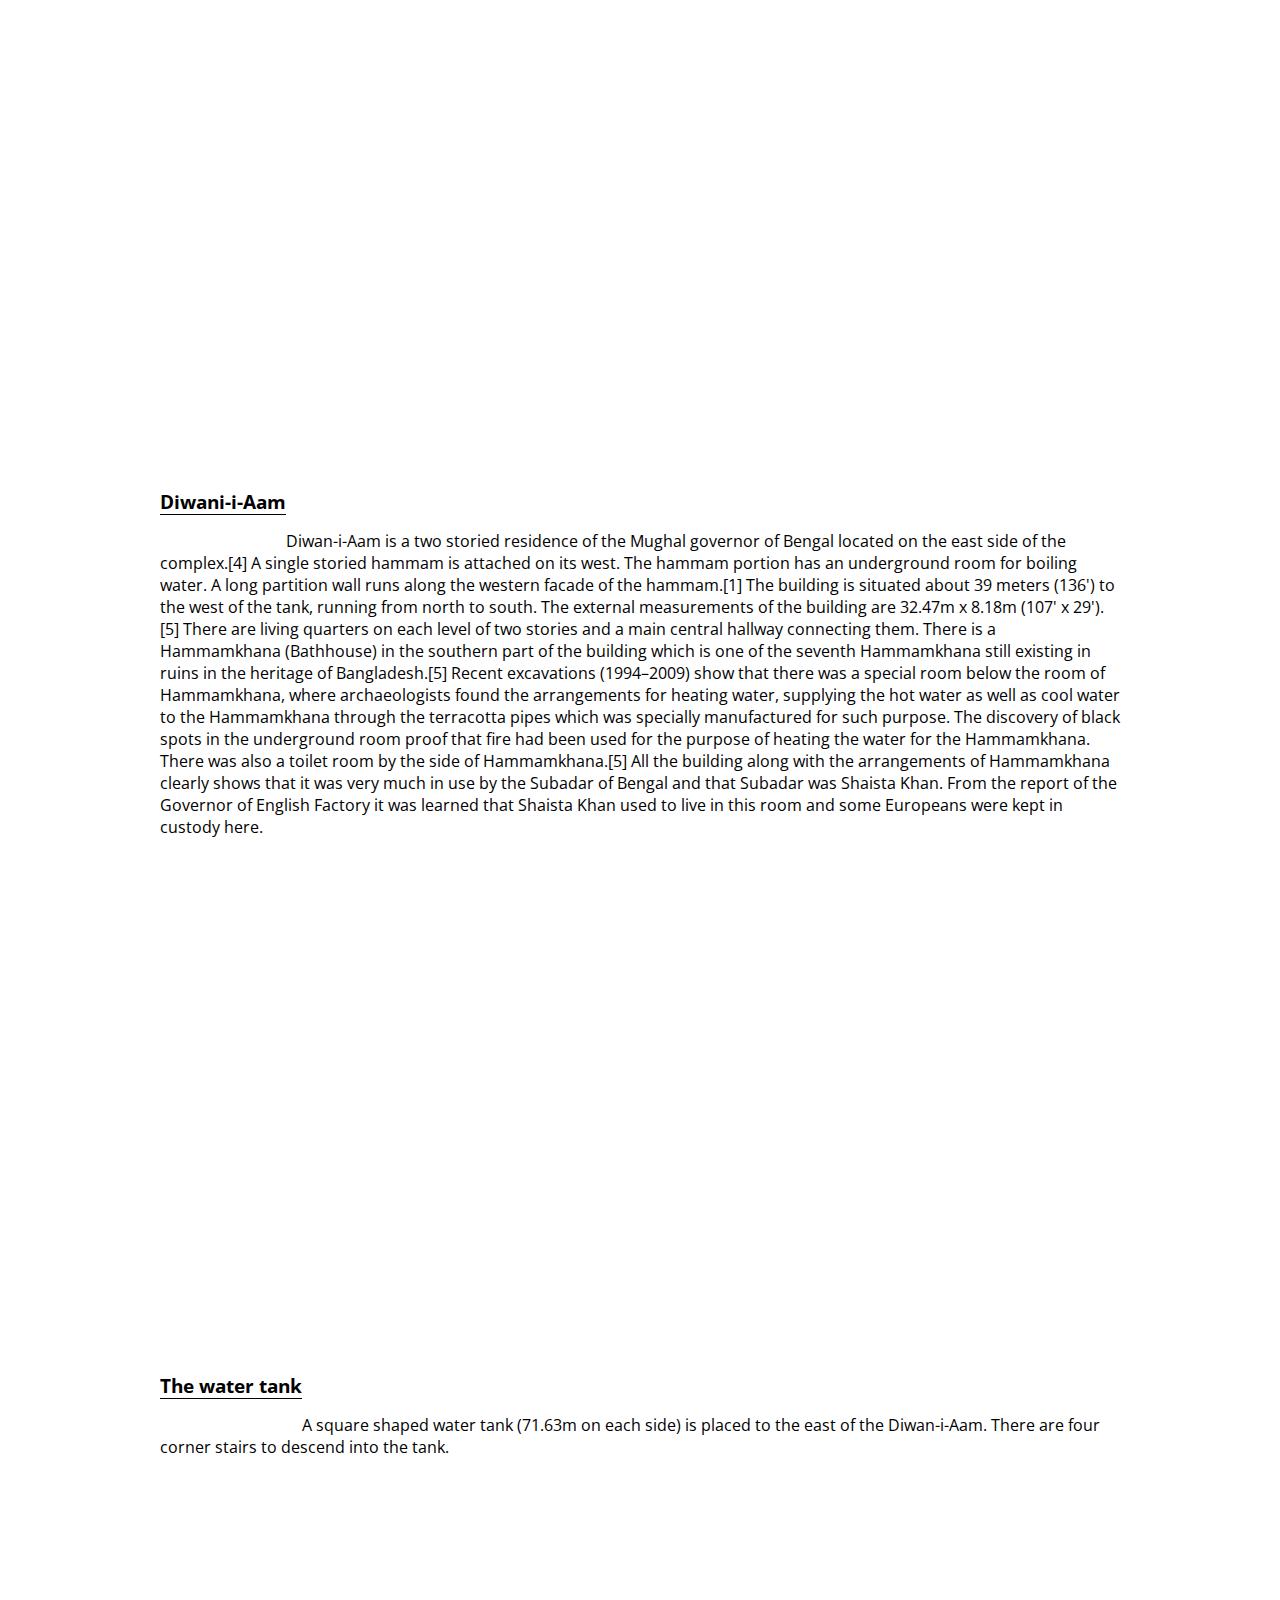
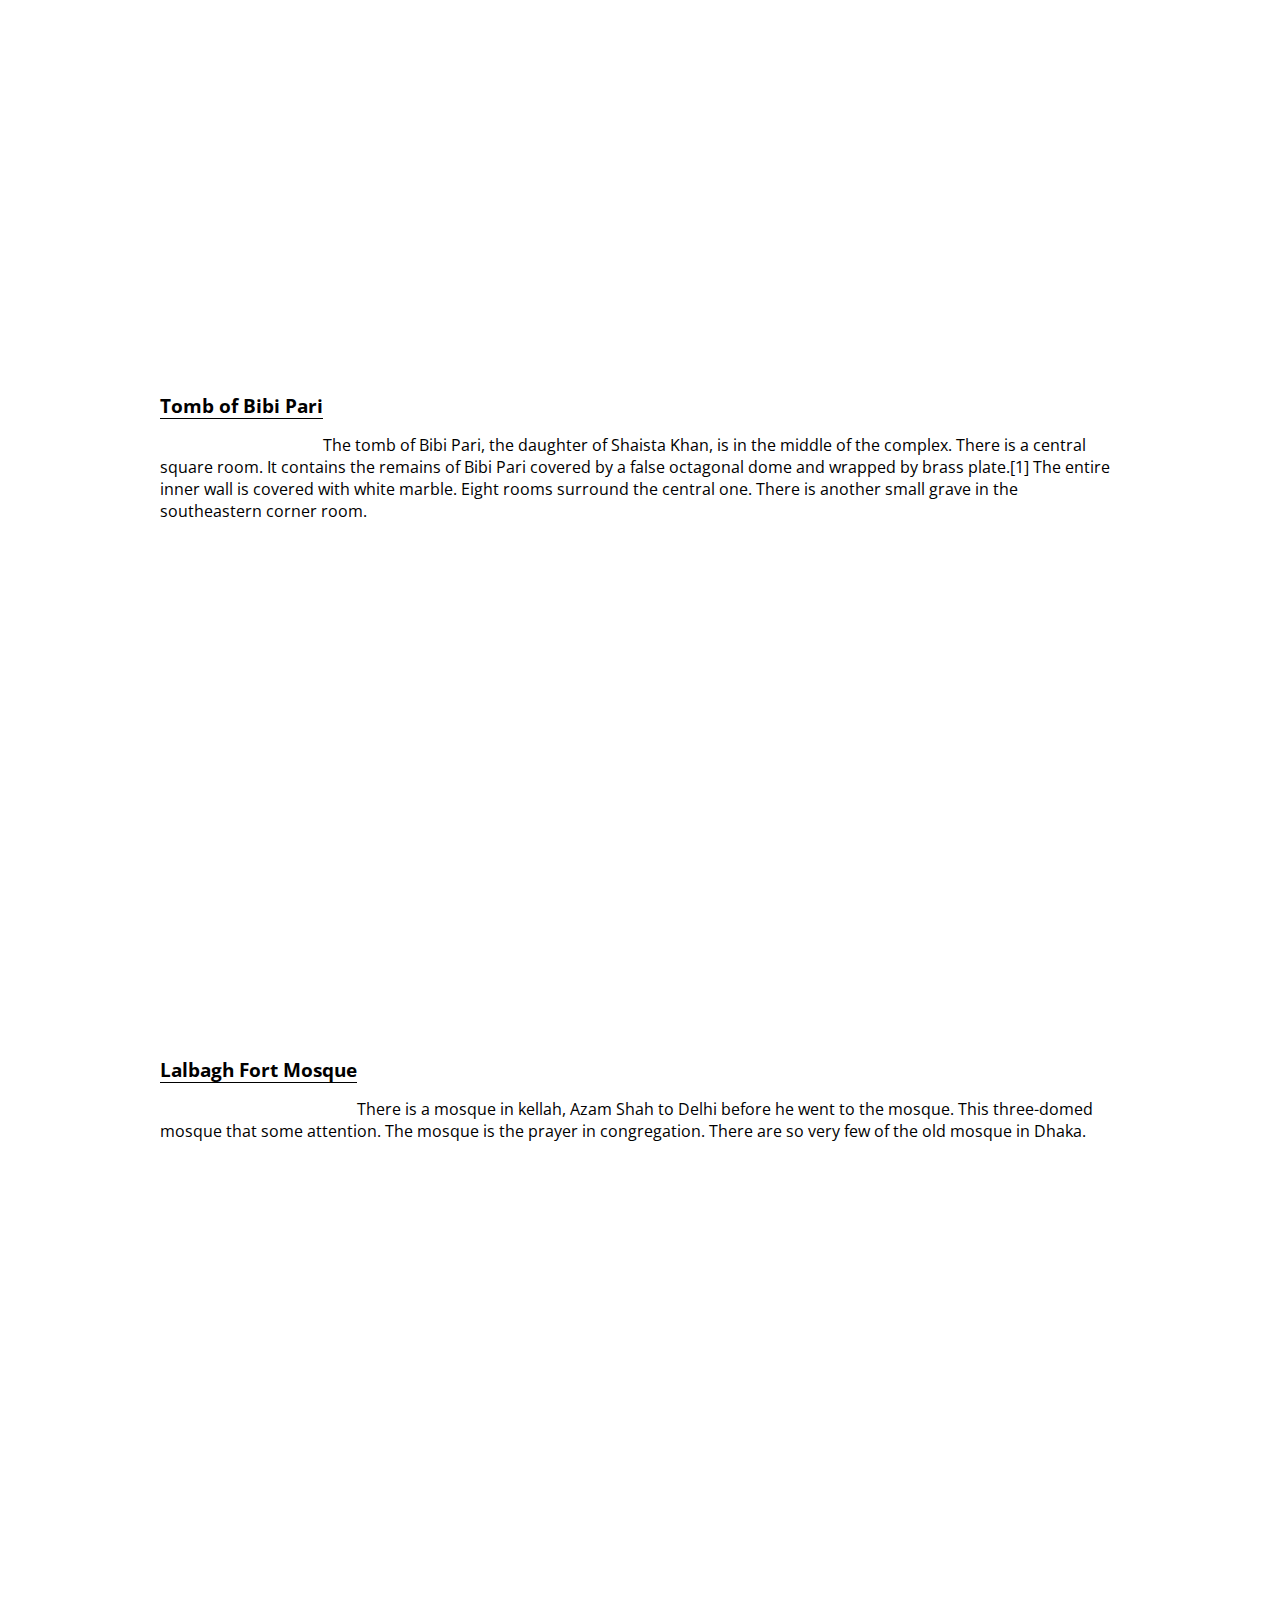
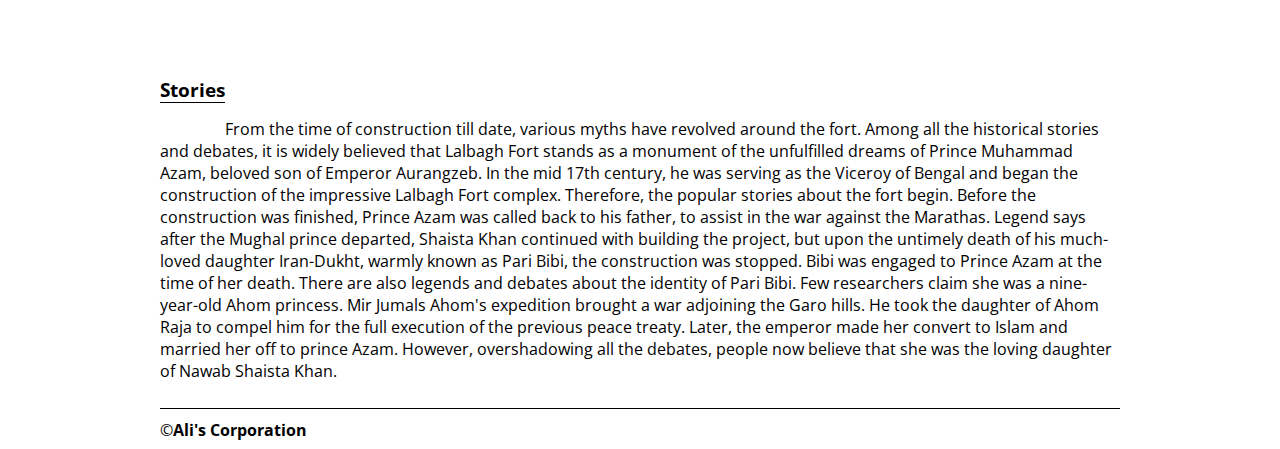
<file: lalbaghFort.html>
<!DOCTYPE html>
<html>
	<head>
		<meta charset="UTF-8">
		<title>Lalbagh Fort</title>
		<link href="https://fonts.googleapis.com/css?family=Montserrat|Open+Sans" rel="stylesheet">
		<link rel="stylesheet" href="css_files/960_12_col.css">
		<link rel="stylesheet" href="css_files/960_12_col_4.css">
		<link rel="stylesheet" href="css_files/index.css">
		<link rel="stylesheet" href="css_files/lalbaghFort.css">
	</head>
	<body>
		<div class="container_12">
			<div class="parallax">
				<nav class="grid_12">
					<a href="index.html"><p>WB</p></a>
				<ul>
					<li><a class="active" href="#">sign in</a></li>
					<li><a href="#">about us</a></li>
					<li><a href="#">contact</a></li>
					<li><a href="#">home</a></li>
				</ul>
			</nav>
			</div>
			<h3>History</h3></br></br>
			<p>
				Mughal prince Muhammad Azam, third son of Aurangzeb started the work of the fort in 1678 during his vice-royalty in Bengal. He stayed in Bengal for 15 months. The fort remained incomplete when he was called away by his father Aurangzeb.

				Shaista Khan was the new subahdar of Dhaka in that time, and he did not complete the fort. In 1684, the daughter of Shaista Khan named Iran Dukht Pari Bibi died there. After her death, he started to think the fort as unlucky, and left the structure incomplete.[2] Among the three major parts of Lalbagh Fort, one is the tomb of Pari Bibi.

				After Shaista Khan left Dhaka, it lost its popularity. The main cause was that the capital was moved from Dhaka to Murshidabad. After the end of the royal Mughal period, the fort became abandoned. In 1844, the area acquired its name as Lalbagh replacing Aurangabad, and the fort became Lalbagh Fort.
			</p>
			<div class="parallax1"></div>
			<h3>Structures</h3></br></br>
			<p>
				For long the fort was considered to be a combination of three buildings (the mosque, the tomb of Bibi Pari and the Diwan-i-Aam), with two gateways and a portion of the partly damaged fortification wall. Recent excavations carried out by the Department of Archaeology of Bangladesh have revealed the existence of other structures.

				The southern fortification wall has a huge bastion in the southwestern corner. On the north of the south fortification wall were the utility buildings, stable, administration block, and its western part accommodated a beautiful roof-garden with arrangements for fountains and a water reservoir. The residential part was located on the east of the west fortification wall, mainly to the southwest of the mosque.

				The fortification wall on the south had five bastions at regular intervals two stories in height, and the western wall had two bastions; the biggest one is near the main southern gate. The bastions had an underground tunnel.

				The central area of the fort is occupied by three buildings – the Diwan-i-Aam and the hammam on its east, the Mosque on the west and the Tomb of Pari Bibi in between the two – in one line, but not at an equal distance. A water channel with fountains at regular intervals connects the three buildings from east to west and north to south.
			</p>
			<div class="parallax2"></div>
			<h3>Diwani-i-Aam</h3></br></br>
			<p>Diwan-i-Aam is a two storied residence of the Mughal governor of Bengal located on the east side of the complex.[4] A single storied hammam is attached on its west. The hammam portion has an underground room for boiling water. A long partition wall runs along the western facade of the hammam.[1]

			The building is situated about 39 meters (136') to the west of the tank, running from north to south. The external measurements of the building are 32.47m x 8.18m (107' x 29').[5]

			There are living quarters on each level of two stories and a main central hallway connecting them. There is a Hammamkhana (Bathhouse) in the southern part of the building which is one of the seventh Hammamkhana still existing in ruins in the heritage of Bangladesh.[5]

			Recent excavations (1994–2009) show that there was a special room below the room of Hammamkhana, where archaeologists found the arrangements for heating water, supplying the hot water as well as cool water to the Hammamkhana through the terracotta pipes which was specially manufactured for such purpose. The discovery of black spots in the underground room proof that fire had been used for the purpose of heating the water for the Hammamkhana. There was also a toilet room by the side of Hammamkhana.[5]

			All the building along with the arrangements of Hammamkhana clearly shows that it was very much in use by the Subadar of Bengal and that Subadar was Shaista Khan. From the report of the Governor of English Factory it was learned that Shaista Khan used to live in this room 
			and some Europeans were kept in custody here.
		</p>
		<div class="parallax3"></div>
		<h3>The water tank</h3></br></br>
		<p>
			A square shaped water tank (71.63m on each side) is placed to the east of the Diwan-i-Aam. There are four corner stairs to descend into the tank.
		</p>
		<div class="parallax4"></div>
		<h3>Tomb of Bibi Pari</h3></br></br>
		<p>
			The tomb of Bibi Pari, the daughter of Shaista Khan, is in the middle of the complex. There is a central square room. It contains the remains of Bibi Pari covered by a false octagonal dome and wrapped by brass plate.[1] The entire inner wall is covered with white marble. Eight rooms surround the central one. There is another small grave in the southeastern corner room.
		</p>
		<div class="parallax5"></div>
		<h3>Lalbagh Fort Mosque</h3></br></br>
		<p>
			There is a mosque in kellah, Azam Shah to Delhi before he went to the mosque. This three-domed mosque that some attention. The mosque is the prayer in congregation. There are so very few of the old mosque in Dhaka.
		</p>
		<div class="parallax6"></div>
		<h3>Stories</h3></br></br>
		<p>
			From the time of construction till date, various myths have revolved around the fort. Among all the historical stories and debates, it is widely believed that Lalbagh Fort stands as a monument of the unfulfilled dreams of Prince Muhammad Azam, beloved son of Emperor Aurangzeb. In the mid 17th century, he was serving as the Viceroy of Bengal and began the construction of the impressive Lalbagh Fort complex.

			Therefore, the popular stories about the fort begin. Before the construction was finished, Prince Azam was called back to his father, to assist in the war against the Marathas. Legend says after the Mughal prince departed, Shaista Khan continued with building the project, but upon the untimely death of his much-loved daughter Iran-Dukht, warmly known as Pari Bibi, the construction was stopped. Bibi was engaged to Prince Azam at the time of her death.

			There are also legends and debates about the identity of Pari Bibi. Few researchers claim she was a nine-year-old Ahom princess. Mir Jumals Ahom's expedition brought a war adjoining the Garo hills. He took the daughter of Ahom Raja to compel him for the full execution of the previous peace treaty. Later, the emperor made her convert to Islam and married her off to prince Azam. However, overshadowing all the debates, people now believe that she was the loving daughter of Nawab Shaista Khan.
		</p>
		</div>
	</body>
	<footer class="container_12">
		&copy;<strong>Ali's Corporation</strong>
	</footer>
</html>
</file>
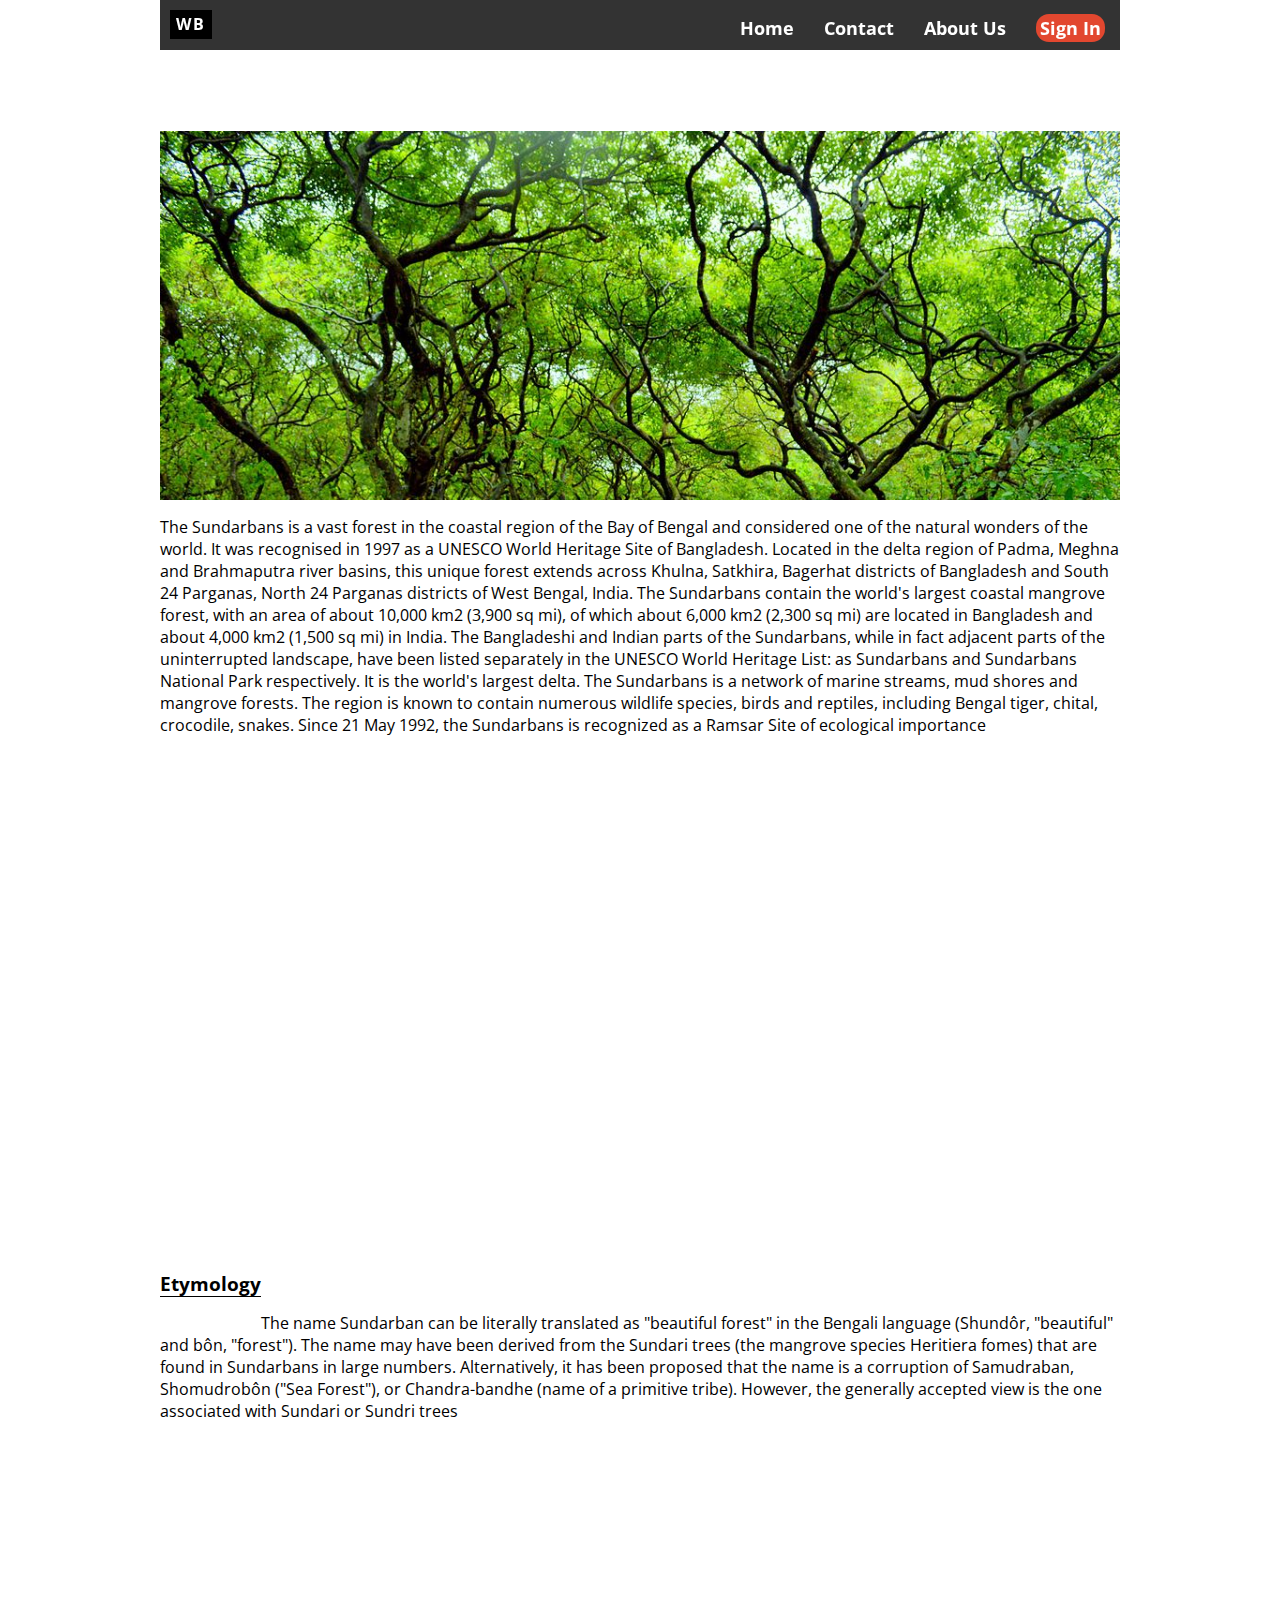
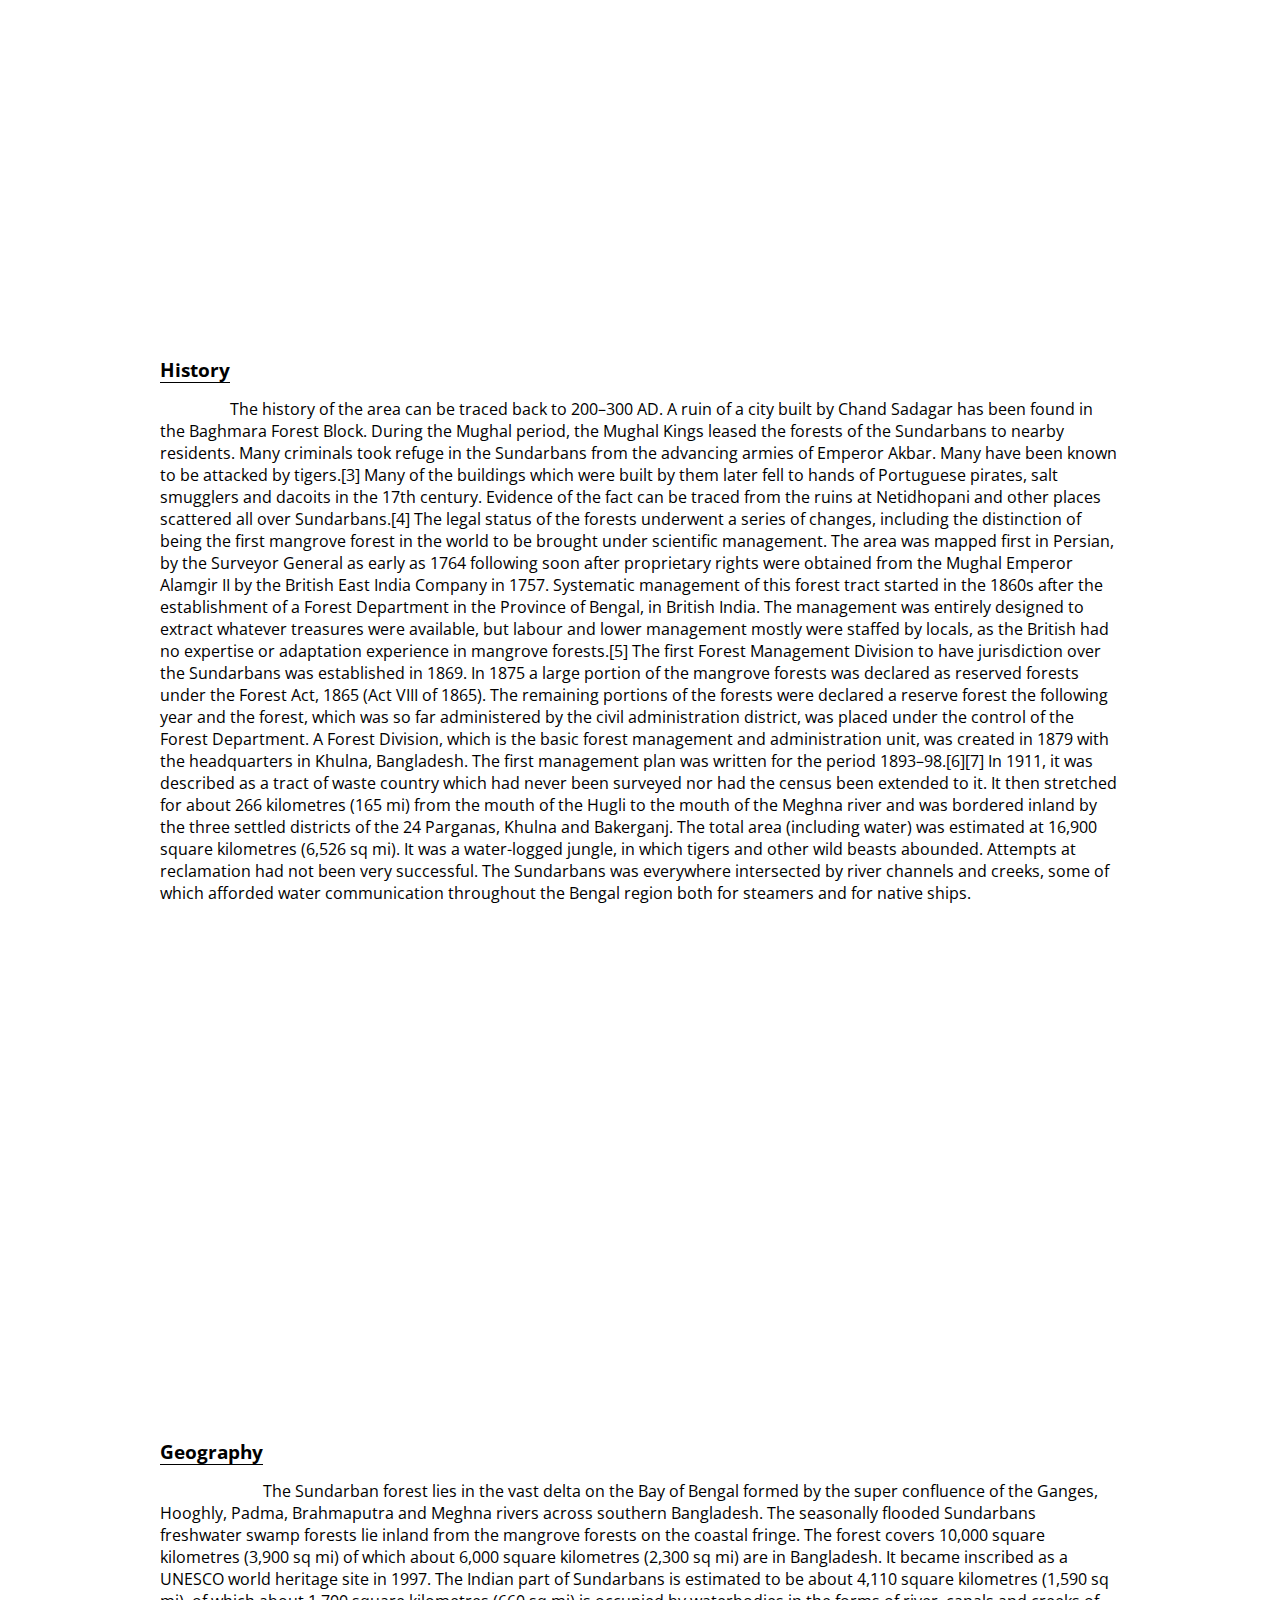
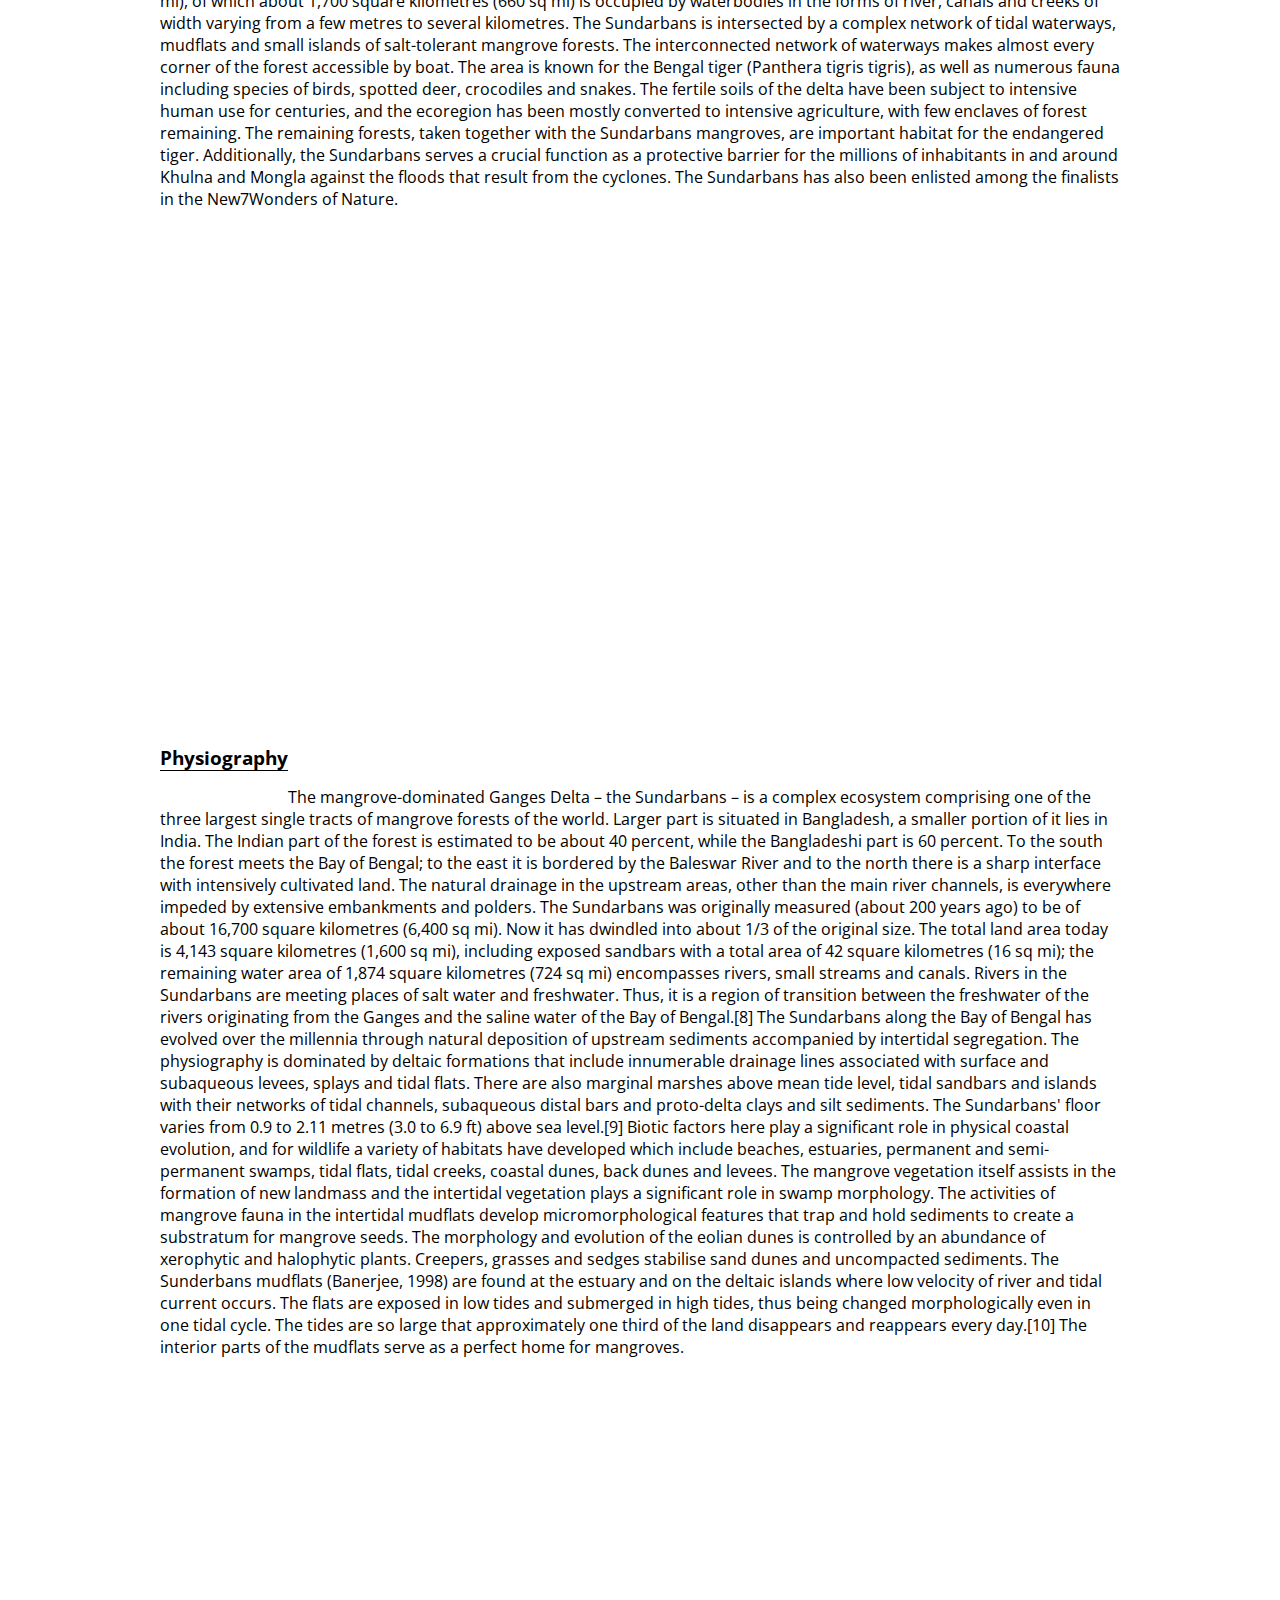
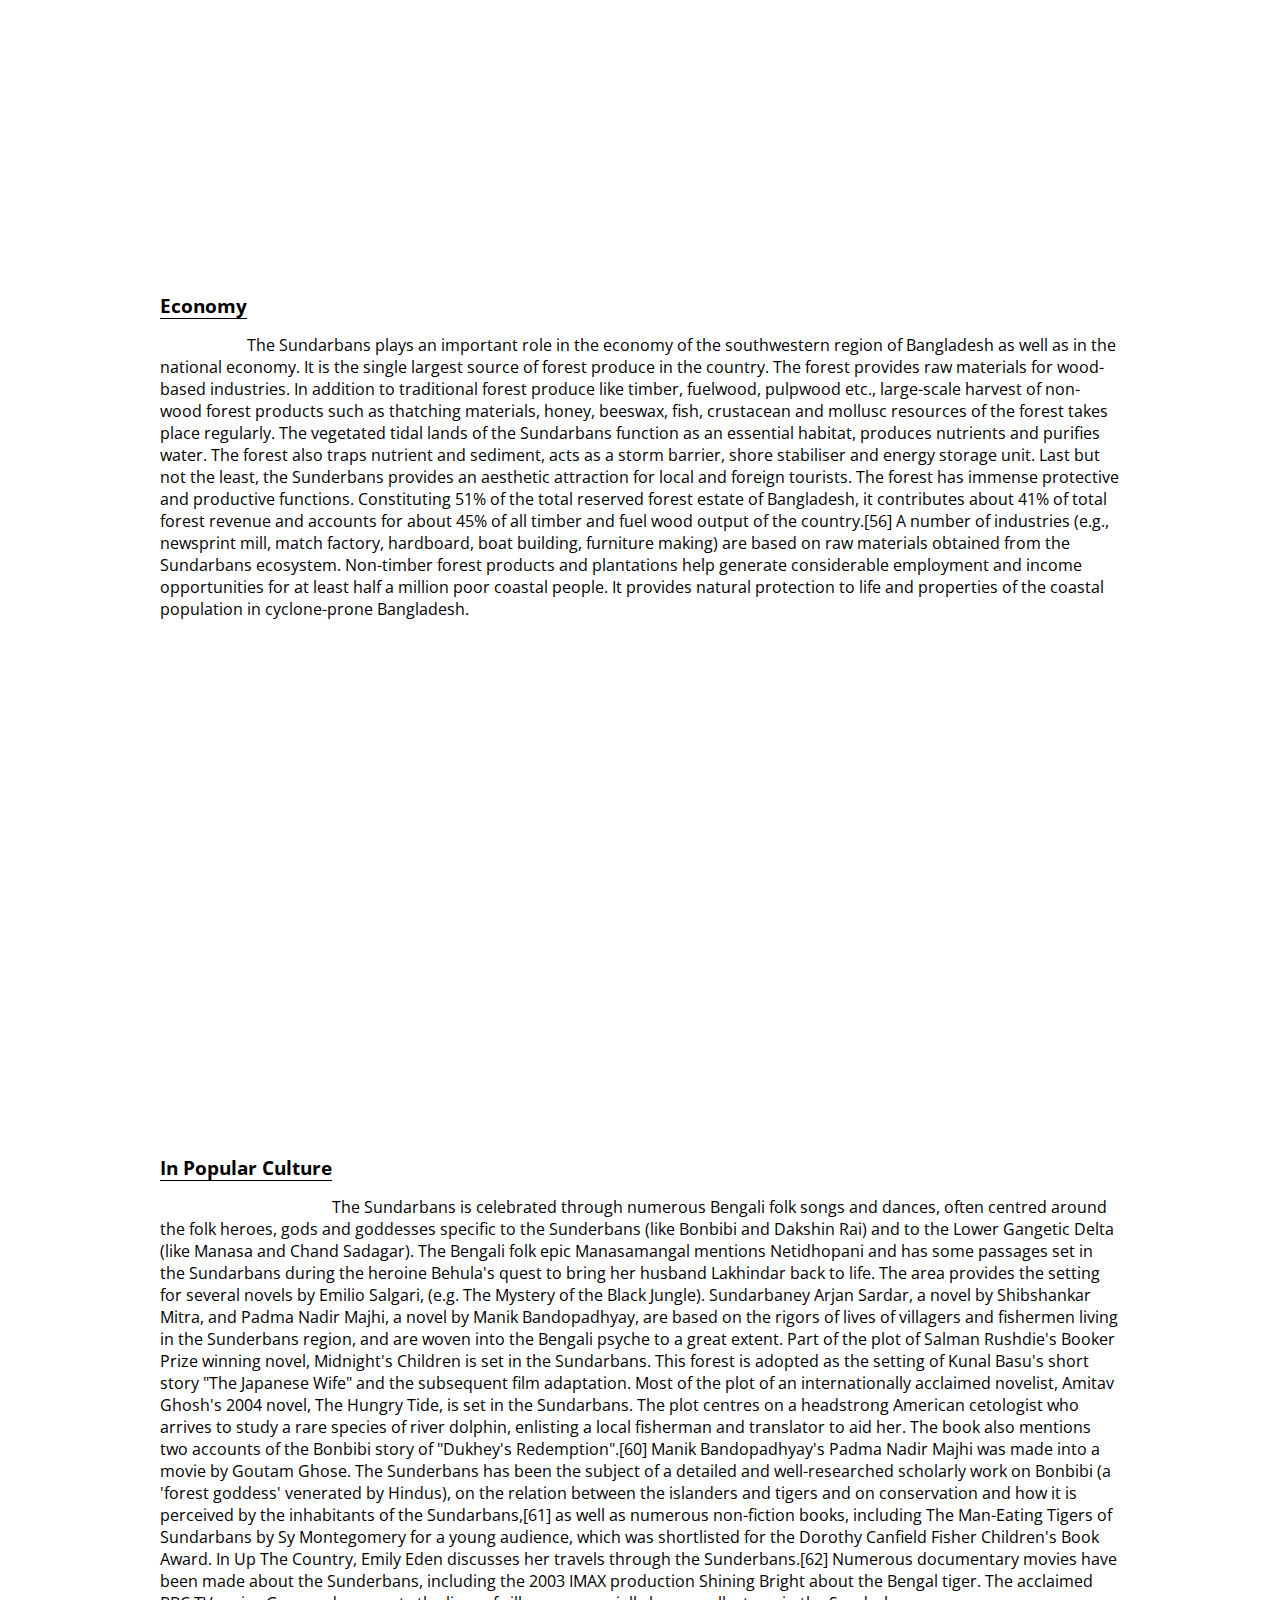
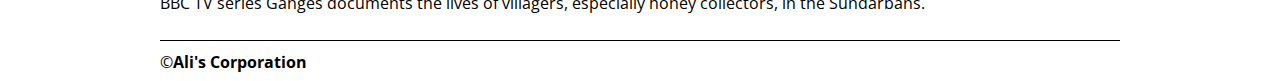
<file: shunderban.html>
<!DOCTYPE html>
<html>
	<head>
		<meta charset="UTF-8">
		<title>Sundarbans</title>
		<link href="https://fonts.googleapis.com/css?family=Montserrat|Open+Sans" rel="stylesheet">
		<link rel="stylesheet" href="css_files/960_12_col.css">
		<link rel="stylesheet" href="css_files/960_12_col_4.css">
		<link rel="stylesheet" href="css_files/index.css">
		<link rel="stylesheet" href="css_files/shunderbans.css">
	</head>
	<body>
		<div class="container_12">
			<div class="parallax">
				<nav class="grid_12">
					<a href="index.html"><p>WB</p></a>
				<ul>
					<li><a class="active" href="#">sign in</a></li>
					<li><a href="#">about us</a></li>
					<li><a href="#">contact</a></li>
					<li><a href="#">home</a></li>
				</ul>
			</nav>
			</div>
			<p>
				The Sundarbans is a vast forest in the coastal region of the Bay of Bengal and considered one of the natural wonders of the world. It was recognised in 1997 as a UNESCO World Heritage Site of Bangladesh. Located in the delta region of Padma, Meghna and Brahmaputra river basins, this unique forest extends across Khulna, Satkhira, Bagerhat districts of Bangladesh and South 24 Parganas, North 24 Parganas districts of West Bengal, India. The Sundarbans contain the world's largest coastal mangrove forest, with an area of about 10,000 km2 (3,900 sq mi), of which about 6,000 km2 (2,300 sq mi) are located in Bangladesh and about 4,000 km2 (1,500 sq mi) in India. The Bangladeshi and Indian parts of the Sundarbans, while in fact adjacent parts of the uninterrupted landscape, have been listed separately in the UNESCO World Heritage List: as Sundarbans and Sundarbans National Park respectively. It is the world's largest delta. The Sundarbans is a network of marine streams, mud shores and mangrove forests. The region is known to contain numerous wildlife species, birds and reptiles, including Bengal tiger, chital, crocodile, snakes. Since 21 May 1992, the Sundarbans is recognized as a Ramsar Site of ecological importance
			</p>
			<div class="parallax1"></div>
			<h3>Etymology</h3></br></br>
			<p>
				The name Sundarban can be literally translated as "beautiful forest" in the Bengali language (Shundôr, "beautiful" and bôn, "forest"). The name may have been derived from the Sundari trees (the mangrove species Heritiera fomes) that are found in Sundarbans in large numbers. Alternatively, it has been proposed that the name is a corruption of Samudraban, Shomudrobôn ("Sea Forest"), or Chandra-bandhe (name of a primitive tribe). However, the generally accepted view is the one associated with Sundari or Sundri trees
			</p>
			<div class="parallax2"></div>
			<h3>History</h3></br></br>
			<p>
				The history of the area can be traced back to 200–300 AD. A ruin of a city built by Chand Sadagar has been found in the Baghmara Forest Block. During the Mughal period, the Mughal Kings leased the forests of the Sundarbans to nearby residents. Many criminals took refuge in the Sundarbans from the advancing armies of Emperor Akbar. Many have been known to be attacked by tigers.[3] Many of the buildings which were built by them later fell to hands of Portuguese pirates, salt smugglers and dacoits in the 17th century. Evidence of the fact can be traced from the ruins at Netidhopani and other places scattered all over Sundarbans.[4] The legal status of the forests underwent a series of changes, including the distinction of being the first mangrove forest in the world to be brought under scientific management. The area was mapped first in Persian, by the Surveyor General as early as 1764 following soon after proprietary rights were obtained from the Mughal Emperor Alamgir II by the British East India Company in 1757. Systematic management of this forest tract started in the 1860s after the establishment of a Forest Department in the Province of Bengal, in British India. The management was entirely designed to extract whatever treasures were available, but labour and lower management mostly were staffed by locals, as the British had no expertise or adaptation experience in mangrove forests.[5]

				The first Forest Management Division to have jurisdiction over the Sundarbans was established in 1869. In 1875 a large portion of the mangrove forests was declared as reserved forests under the Forest Act, 1865 (Act VIII of 1865). The remaining portions of the forests were declared a reserve forest the following year and the forest, which was so far administered by the civil administration district, was placed under the control of the Forest Department. A Forest Division, which is the basic forest management and administration unit, was created in 1879 with the headquarters in Khulna, Bangladesh. The first management plan was written for the period 1893–98.[6][7]

				In 1911, it was described as a tract of waste country which had never been surveyed nor had the census been extended to it. It then stretched for about 266 kilometres (165 mi) from the mouth of the Hugli to the mouth of the Meghna river and was bordered inland by the three settled districts of the 24 Parganas, Khulna and Bakerganj. The total area (including water) was estimated at 16,900 square kilometres (6,526 sq mi). It was a water-logged jungle, in which tigers and other wild beasts abounded. Attempts at reclamation had not been very successful. The Sundarbans was everywhere intersected by river channels and creeks, some of which afforded water communication throughout the Bengal region both for steamers and for native ships.
		</p>
		<div class="parallax3"></div>
		<h3>Geography</h3></br></br>
		<p>
			The Sundarban forest lies in the vast delta on the Bay of Bengal formed by the super confluence of the Ganges, Hooghly, Padma, Brahmaputra and Meghna rivers across southern Bangladesh. The seasonally flooded Sundarbans freshwater swamp forests lie inland from the mangrove forests on the coastal fringe. The forest covers 10,000 square kilometres (3,900 sq mi) of which about 6,000 square kilometres (2,300 sq mi) are in Bangladesh. It became inscribed as a UNESCO world heritage site in 1997. The Indian part of Sundarbans is estimated to be about 4,110 square kilometres (1,590 sq mi), of which about 1,700 square kilometres (660 sq mi) is occupied by waterbodies in the forms of river, canals and creeks of width varying from a few metres to several kilometres.

			The Sundarbans is intersected by a complex network of tidal waterways, mudflats and small islands of salt-tolerant mangrove forests. The interconnected network of waterways makes almost every corner of the forest accessible by boat. The area is known for the Bengal tiger (Panthera tigris tigris), as well as numerous fauna including species of birds, spotted deer, crocodiles and snakes. The fertile soils of the delta have been subject to intensive human use for centuries, and the ecoregion has been mostly converted to intensive agriculture, with few enclaves of forest remaining. The remaining forests, taken together with the Sundarbans mangroves, are important habitat for the endangered tiger. Additionally, the Sundarbans serves a crucial function as a protective barrier for the millions of inhabitants in and around Khulna and Mongla against the floods that result from the cyclones. The Sundarbans has also been enlisted among the finalists in the New7Wonders of Nature.
		</p>
		<div class="parallax4"></div>
		<h3>Physiography</h3></br></br>
		<p>
			The mangrove-dominated Ganges Delta – the Sundarbans – is a complex ecosystem comprising one of the three largest single tracts of mangrove forests of the world. Larger part is situated in Bangladesh, a smaller portion of it lies in India. The Indian part of the forest is estimated to be about 40 percent, while the Bangladeshi part is 60 percent. To the south the forest meets the Bay of Bengal; to the east it is bordered by the Baleswar River and to the north there is a sharp interface with intensively cultivated land. The natural drainage in the upstream areas, other than the main river channels, is everywhere impeded by extensive embankments and polders. The Sundarbans was originally measured (about 200 years ago) to be of about 16,700 square kilometres (6,400 sq mi). Now it has dwindled into about 1/3 of the original size. The total land area today is 4,143 square kilometres (1,600 sq mi), including exposed sandbars with a total area of 42 square kilometres (16 sq mi); the remaining water area of 1,874 square kilometres (724 sq mi) encompasses rivers, small streams and canals. Rivers in the Sundarbans are meeting places of salt water and freshwater. Thus, it is a region of transition between the freshwater of the rivers originating from the Ganges and the saline water of the Bay of Bengal.[8]

			The Sundarbans along the Bay of Bengal has evolved over the millennia through natural deposition of upstream sediments accompanied by intertidal segregation. The physiography is dominated by deltaic formations that include innumerable drainage lines associated with surface and subaqueous levees, splays and tidal flats. There are also marginal marshes above mean tide level, tidal sandbars and islands with their networks of tidal channels, subaqueous distal bars and proto-delta clays and silt sediments. The Sundarbans' floor varies from 0.9 to 2.11 metres (3.0 to 6.9 ft) above sea level.[9]

			Biotic factors here play a significant role in physical coastal evolution, and for wildlife a variety of habitats have developed which include beaches, estuaries, permanent and semi-permanent swamps, tidal flats, tidal creeks, coastal dunes, back dunes and levees. The mangrove vegetation itself assists in the formation of new landmass and the intertidal vegetation plays a significant role in swamp morphology. The activities of mangrove fauna in the intertidal mudflats develop micromorphological features that trap and hold sediments to create a substratum for mangrove seeds. The morphology and evolution of the eolian dunes is controlled by an abundance of xerophytic and halophytic plants. Creepers, grasses and sedges stabilise sand dunes and uncompacted sediments. The Sunderbans mudflats (Banerjee, 1998) are found at the estuary and on the deltaic islands where low velocity of river and tidal current occurs. The flats are exposed in low tides and submerged in high tides, thus being changed morphologically even in one tidal cycle. The tides are so large that approximately one third of the land disappears and reappears every day.[10] The interior parts of the mudflats serve as a perfect home for mangroves.
		</p>
		<div class="parallax5"></div>
		<h3>Economy</h3></br></br>
		<p>
			The Sundarbans plays an important role in the economy of the southwestern region of Bangladesh as well as in the national economy. It is the single largest source of forest produce in the country. The forest provides raw materials for wood-based industries. In addition to traditional forest produce like timber, fuelwood, pulpwood etc., large-scale harvest of non-wood forest products such as thatching materials, honey, beeswax, fish, crustacean and mollusc resources of the forest takes place regularly. The vegetated tidal lands of the Sundarbans function as an essential habitat, produces nutrients and purifies water. The forest also traps nutrient and sediment, acts as a storm barrier, shore stabiliser and energy storage unit. Last but not the least, the Sunderbans provides an aesthetic attraction for local and foreign tourists.

			The forest has immense protective and productive functions. Constituting 51% of the total reserved forest estate of Bangladesh, it contributes about 41% of total forest revenue and accounts for about 45% of all timber and fuel wood output of the country.[56] A number of industries (e.g., newsprint mill, match factory, hardboard, boat building, furniture making) are based on raw materials obtained from the Sundarbans ecosystem. Non-timber forest products and plantations help generate considerable employment and income opportunities for at least half a million poor coastal people. It provides natural protection to life and properties of the coastal population in cyclone-prone Bangladesh.
		</p>
		<div class="parallax6"></div>
		<h3>In Popular Culture</h3></br></br>
		<p>
			The Sundarbans is celebrated through numerous Bengali folk songs and dances, often centred around the folk heroes, gods and goddesses specific to the Sunderbans (like Bonbibi and Dakshin Rai) and to the Lower Gangetic Delta (like Manasa and Chand Sadagar). The Bengali folk epic Manasamangal mentions Netidhopani and has some passages set in the Sundarbans during the heroine Behula's quest to bring her husband Lakhindar back to life.

			The area provides the setting for several novels by Emilio Salgari, (e.g. The Mystery of the Black Jungle). Sundarbaney Arjan Sardar, a novel by Shibshankar Mitra, and Padma Nadir Majhi, a novel by Manik Bandopadhyay, are based on the rigors of lives of villagers and fishermen living in the Sunderbans region, and are woven into the Bengali psyche to a great extent. Part of the plot of Salman Rushdie's Booker Prize winning novel, Midnight's Children is set in the Sundarbans. This forest is adopted as the setting of Kunal Basu's short story "The Japanese Wife" and the subsequent film adaptation. Most of the plot of an internationally acclaimed novelist, Amitav Ghosh's 2004 novel, The Hungry Tide, is set in the Sundarbans. The plot centres on a headstrong American cetologist who arrives to study a rare species of river dolphin, enlisting a local fisherman and translator to aid her. The book also mentions two accounts of the Bonbibi story of "Dukhey's Redemption".[60] Manik Bandopadhyay's Padma Nadir Majhi was made into a movie by Goutam Ghose.

			The Sunderbans has been the subject of a detailed and well-researched scholarly work on Bonbibi (a 'forest goddess' venerated by Hindus), on the relation between the islanders and tigers and on conservation and how it is perceived by the inhabitants of the Sundarbans,[61] as well as numerous non-fiction books, including The Man-Eating Tigers of Sundarbans by Sy Montegomery for a young audience, which was shortlisted for the Dorothy Canfield Fisher Children's Book Award. In Up The Country, Emily Eden discusses her travels through the Sunderbans.[62] Numerous documentary movies have been made about the Sunderbans, including the 2003 IMAX production Shining Bright about the Bengal tiger. The acclaimed BBC TV series Ganges documents the lives of villagers, especially honey collectors, in the Sundarbans.
		</p>
		</div>
	</body>
	<footer class="container_12">
		&copy;<strong>Ali's Corporation</strong>
	</footer>
</html>
</file>
<file: css_files/index.css>
body {
	font-family: 'Open Sans', sans-serif;
	margin-top:0px;
}
.banner {
	background-image:url("../images/shunderban.jpg");
	background-repeat: no-repeat;
	text-transform:capitalize;
	width:960px;
	height:400px;
	color:#ffffff;
}
.banner h1 {
	padding-left:10px;
	padding-top:130px;
}
.nav{
	width:960px;
	height:50px;
	position:fixed;
	background:rgba(0,0,0,0.8);
}
.nav ul{
	margin-top:0px;
}
.nav li a{
	text-decoration:none;
	font-weight:bold;	
	font-size:18px;
	color:#ffffff;
}
.nav ul li {
	float:right;
	display:inline;
	padding: 16px 15px 0px 15px;
}
.nav p{
	float:left;
	background:black;
	color:#fff;
	font-weight:bold;
	letter-spacing: 2px;
	line-height:25px;
	margin-top:10px;
	margin-left:10px;
	padding: 2px 6px 2px 6px;
}
.active{
	padding:2px 4px 2px 4px;
	background: #E2472F;
	border-radius: 13px;
}
.grid_3 ul a {
	text-decoration:none;
	text-transform:capitalize;
	display:block;
	margin-left:0px;
    margin-top:10px;
	border:2px solid black;
	padding-left:7px;
	padding-top:2px;
	padding-bottom:2px;
	-moz-border-radius:5px;
	-webkit-border-radius:5px;
	border-radius:5px;
	color:#000000;
}
.grid_3 h3 {
	float: none;
	padding-bottom:19px;
	border-bottom:1px solid #000000;
}
.last h3 {
    margin-left:20px;
    border-bottom:hidden;
}
.last ul a:hover {
	font-weight:bolder;
}
h3{
	float:left;
	border-bottom:1px solid #000000;
}
.grid_3 p{
	float: left;
}
footer {
	float: none;
	margin-top:10px;
	padding-top:10px;
	border-top:1px solid #000000;

}
</file>
<file: css_files/960_12_col.css>
/*
  960 Grid System ~ Core CSS.
  Learn more ~ http://960.gs/

  Licensed under GPL and MIT.
*/

/*
  Forces backgrounds to span full width,
  even if there is horizontal scrolling.
  Increase this if your layout is wider.

  Note: IE6 works fine without this fix.
*/

body {
  min-width: 960px;
}

/* `Container
----------------------------------------------------------------------------------------------------*/

.container_12 {
  margin-left: auto;
  margin-right: auto;
  width: 960px;
}

/* `Grid >> Global
----------------------------------------------------------------------------------------------------*/

.grid_1,
.grid_2,
.grid_3,
.grid_4,
.grid_5,
.grid_6,
.grid_7,
.grid_8,
.grid_9,
.grid_10,
.grid_11,
.grid_12 {
  display: inline;
  float: left;
  margin-left: 0px;
  margin-right: 10px;
}

.push_1, .pull_1,
.push_2, .pull_2,
.push_3, .pull_3,
.push_4, .pull_4,
.push_5, .pull_5,
.push_6, .pull_6,
.push_7, .pull_7,
.push_8, .pull_8,
.push_9, .pull_9,
.push_10, .pull_10,
.push_11, .pull_11 {
  position: relative;
}

/* `Grid >> Children (Alpha ~ First, Omega ~ Last)
----------------------------------------------------------------------------------------------------*/

.alpha {
  margin-left: 0;
}

.omega {
  margin-right: 0;
}

/* `Grid >> 12 Columns
----------------------------------------------------------------------------------------------------*/

.container_12 .grid_1 {
  width: 60px;
}

.container_12 .grid_2 {
  width: 140px;
}

.container_12 .grid_3 {
  width: 220px;
}

.container_12 .grid_4 {
  width: 300px;
}

.container_12 .grid_5 {
  width: 380px;
}

.container_12 .grid_6 {
  width: 460px;
}

.container_12 .grid_7 {
  width: 540px;
}

.container_12 .grid_8 {
  width: 620px;
}

.container_12 .grid_9 {
  width: 700px;
}

.container_12 .grid_10 {
  width: 780px;
}

.container_12 .grid_11 {
  width: 860px;
}

.container_12 .grid_12 {
  width: 960px;
}

/* `Prefix Extra Space >> 12 Columns
----------------------------------------------------------------------------------------------------*/

.container_12 .prefix_1 {
  padding-left: 80px;
}

.container_12 .prefix_2 {
  padding-left: 160px;
}

.container_12 .prefix_3 {
  padding-left: 240px;
}

.container_12 .prefix_4 {
  padding-left: 320px;
}

.container_12 .prefix_5 {
  padding-left: 400px;
}

.container_12 .prefix_6 {
  padding-left: 480px;
}

.container_12 .prefix_7 {
  padding-left: 560px;
}

.container_12 .prefix_8 {
  padding-left: 640px;
}

.container_12 .prefix_9 {
  padding-left: 720px;
}

.container_12 .prefix_10 {
  padding-left: 800px;
}

.container_12 .prefix_11 {
  padding-left: 880px;
}

/* `Suffix Extra Space >> 12 Columns
----------------------------------------------------------------------------------------------------*/

.container_12 .suffix_1 {
  padding-right: 80px;
}

.container_12 .suffix_2 {
  padding-right: 160px;
}

.container_12 .suffix_3 {
  padding-right: 240px;
}

.container_12 .suffix_4 {
  padding-right: 320px;
}

.container_12 .suffix_5 {
  padding-right: 400px;
}

.container_12 .suffix_6 {
  padding-right: 480px;
}

.container_12 .suffix_7 {
  padding-right: 560px;
}

.container_12 .suffix_8 {
  padding-right: 640px;
}

.container_12 .suffix_9 {
  padding-right: 720px;
}

.container_12 .suffix_10 {
  padding-right: 800px;
}

.container_12 .suffix_11 {
  padding-right: 880px;
}

/* `Push Space >> 12 Columns
----------------------------------------------------------------------------------------------------*/

.container_12 .push_1 {
  left: 80px;
}

.container_12 .push_2 {
  left: 160px;
}

.container_12 .push_3 {
  left: 240px;
}

.container_12 .push_4 {
  left: 320px;
}

.container_12 .push_5 {
  left: 400px;
}

.container_12 .push_6 {
  left: 480px;
}

.container_12 .push_7 {
  left: 560px;
}

.container_12 .push_8 {
  left: 640px;
}

.container_12 .push_9 {
  left: 720px;
}

.container_12 .push_10 {
  left: 800px;
}

.container_12 .push_11 {
  left: 880px;
}

/* `Pull Space >> 12 Columns
----------------------------------------------------------------------------------------------------*/

.container_12 .pull_1 {
  left: -80px;
}

.container_12 .pull_2 {
  left: -160px;
}

.container_12 .pull_3 {
  left: -240px;
}

.container_12 .pull_4 {
  left: -320px;
}

.container_12 .pull_5 {
  left: -400px;
}

.container_12 .pull_6 {
  left: -480px;
}

.container_12 .pull_7 {
  left: -560px;
}

.container_12 .pull_8 {
  left: -640px;
}

.container_12 .pull_9 {
  left: -720px;
}

.container_12 .pull_10 {
  left: -800px;
}

.container_12 .pull_11 {
  left: -880px;
}

/* `Clear Floated Elements
----------------------------------------------------------------------------------------------------*/

/* http://sonspring.com/journal/clearing-floats */

.clear {
  clear: both;
  display: block;
  overflow: hidden;
  visibility: hidden;
  width: 0;
  height: 0;
}

/* http://www.yuiblog.com/blog/2010/09/27/clearfix-reloaded-overflowhidden-demystified */

.clearfix:before,
.clearfix:after,
.container_12:before,
.container_12:after {
  content: '.';
  display: block;
  overflow: hidden;
  visibility: hidden;
  font-size: 0;
  line-height: 0;
  width: 0;
  height: 0;
}

.clearfix:after,
.container_12:after {
  clear: both;
}

/*
  The following zoom:1 rule is specifically for IE6 + IE7.
  Move to separate stylesheet if invalid CSS is a problem.
*/

.clearfix,
.container_12 {
  zoom: 1;
}
</file>
<file: css_files/960_12_col_4.css>
/*
  960 Grid System ~ Core CSS.
  Learn more ~ http://960.gs/

  Licensed under GPL and MIT.
*/

/*
  Forces backgrounds to span full width,
  even if there is horizontal scrolling.
  Increase this if your layout is wider.

  Note: IE6 works fine without this fix.
*/

body {
  min-width: 960px;
}

/* `Container
----------------------------------------------------------------------------------------------------*/

.container_12 {
  margin-left: auto;
  margin-right: auto;
  width: 960px;
}

/* `Grid >> Global
----------------------------------------------------------------------------------------------------*/

.grid_1,
.grid_2,
.grid_3,
.grid_4,
.grid_5,
.grid_6,
.grid_7,
.grid_8,
.grid_9,
.grid_10,
.grid_11,
.grid_12 {
  display: inline;
  float: left;
  margin-left: 0px;
  margin-right: 10px;
}

.push_1, .pull_1,
.push_2, .pull_2,
.push_3, .pull_3,
.push_4, .pull_4,
.push_5, .pull_5,
.push_6, .pull_6,
.push_7, .pull_7,
.push_8, .pull_8,
.push_9, .pull_9,
.push_10, .pull_10,
.push_11, .pull_11 {
  position: relative;
}

/* `Grid >> Children (Alpha ~ First, Omega ~ Last)
----------------------------------------------------------------------------------------------------*/

.alpha {
  margin-left: 0;
}

.omega {
  margin-right: 0;
}

/* `Grid >> 12 Columns
----------------------------------------------------------------------------------------------------*/

.container_12 .grid_1 {
  width: 60px;
}

.container_12 .grid_2 {
  width: 140px;
}

.container_12 .grid_3 {
  width: 220px;
}

.container_12 .grid_4 {
  width: 300px;
}

.container_12 .grid_5 {
  width: 380px;
}

.container_12 .grid_6 {
  width: 460px;
}

.container_12 .grid_7 {
  width: 540px;
}

.container_12 .grid_8 {
  width: 620px;
}

.container_12 .grid_9 {
  width: 700px;
}

.container_12 .grid_10 {
  width: 780px;
}

.container_12 .grid_11 {
  width: 860px;
}

.container_12 .grid_12 {
  width: 960px;
}

/* `Prefix Extra Space >> 12 Columns
----------------------------------------------------------------------------------------------------*/

.container_12 .prefix_1 {
  padding-left: 80px;
}

.container_12 .prefix_2 {
  padding-left: 160px;
}

.container_12 .prefix_3 {
  padding-left: 240px;
}

.container_12 .prefix_4 {
  padding-left: 320px;
}

.container_12 .prefix_5 {
  padding-left: 400px;
}

.container_12 .prefix_6 {
  padding-left: 480px;
}

.container_12 .prefix_7 {
  padding-left: 560px;
}

.container_12 .prefix_8 {
  padding-left: 640px;
}

.container_12 .prefix_9 {
  padding-left: 720px;
}

.container_12 .prefix_10 {
  padding-left: 800px;
}

.container_12 .prefix_11 {
  padding-left: 880px;
}

/* `Suffix Extra Space >> 12 Columns
----------------------------------------------------------------------------------------------------*/

.container_12 .suffix_1 {
  padding-right: 80px;
}

.container_12 .suffix_2 {
  padding-right: 160px;
}

.container_12 .suffix_3 {
  padding-right: 240px;
}

.container_12 .suffix_4 {
  padding-right: 320px;
}

.container_12 .suffix_5 {
  padding-right: 400px;
}

.container_12 .suffix_6 {
  padding-right: 480px;
}

.container_12 .suffix_7 {
  padding-right: 560px;
}

.container_12 .suffix_8 {
  padding-right: 640px;
}

.container_12 .suffix_9 {
  padding-right: 720px;
}

.container_12 .suffix_10 {
  padding-right: 800px;
}

.container_12 .suffix_11 {
  padding-right: 880px;
}

/* `Push Space >> 12 Columns
----------------------------------------------------------------------------------------------------*/

.container_12 .push_1 {
  left: 80px;
}

.container_12 .push_2 {
  left: 160px;
}

.container_12 .push_3 {
  left: 240px;
}

.container_12 .push_4 {
  left: 320px;
}

.container_12 .push_5 {
  left: 400px;
}

.container_12 .push_6 {
  left: 480px;
}

.container_12 .push_7 {
  left: 560px;
}

.container_12 .push_8 {
  left: 640px;
}

.container_12 .push_9 {
  left: 720px;
}

.container_12 .push_10 {
  left: 800px;
}

.container_12 .push_11 {
  left: 880px;
}

/* `Pull Space >> 12 Columns
----------------------------------------------------------------------------------------------------*/

.container_12 .pull_1 {
  left: -80px;
}

.container_12 .pull_2 {
  left: -160px;
}

.container_12 .pull_3 {
  left: -240px;
}

.container_12 .pull_4 {
  left: -320px;
}

.container_12 .pull_5 {
  left: -400px;
}

.container_12 .pull_6 {
  left: -480px;
}

.container_12 .pull_7 {
  left: -560px;
}

.container_12 .pull_8 {
  left: -640px;
}

.container_12 .pull_9 {
  left: -720px;
}

.container_12 .pull_10 {
  left: -800px;
}

.container_12 .pull_11 {
  left: -880px;
}

/* `Clear Floated Elements
----------------------------------------------------------------------------------------------------*/

/* http://sonspring.com/journal/clearing-floats */

.clear {
  clear: both;
  display: block;
  overflow: hidden;
  visibility: hidden;
  width: 0;
  height: 0;
}

/* http://www.yuiblog.com/blog/2010/09/27/clearfix-reloaded-overflowhidden-demystified */

.clearfix:before,
.clearfix:after,
.container_12:before,
.container_12:after {
  content: '.';
  display: block;
  overflow: hidden;
  visibility: hidden;
  font-size: 0;
  line-height: 0;
  width: 0;
  height: 0;
}

.clearfix:after,
.container_12:after {
  clear: both;
}

/*
  The following zoom:1 rule is specifically for IE6 + IE7.
  Move to separate stylesheet if invalid CSS is a problem.
*/

.clearfix,
.container_12 {
  zoom: 1;
}
</file>
<file: css_files/ahsanManzil.css>
body{
	margin-top:0px;
}
.parallax{
	background-image:url("../images/ahsanManzil3.jpg");
	height:500px;
	background-attachment:fixed;
	background-repeat: no-repeat;
	background-position: center;
	background-size: 960px, 500px;
}
nav{
	height: 50px;
	position:fixed;
	background: rgba(0,0,0,0.8);
}
.parallax nav li{
	float:right;
	display:inline;
	padding: 0px 15px 0px 15px;
}
.parallax nav li a{
	font-size: 18px;
	text-transform:capitalize;
	text-decoration:none;
	font-weight:bold;
	color:#fff;
}
.active{
	padding:2px 4px 2px 4px;
	background: #E2472F;
	border-radius: 13px;
}
nav p{
	float:left;
	background:black;
	color:#fff;
	font-weight:bold;
	letter-spacing: 2px;
	line-height:25px;
	margin-top:10px;
	margin-left:10px;
	padding: 2px 6px 2px 6px;
}
.parallax1{
	background-image:url("../images/ahsanManzil1.jpg");
	height:500px;
	background-attachment:fixed;
	background-repeat: no-repeat;
	background-position: center;
	background-size: 960px, 500px;
}
.parallax2{
	background-image:url("../images/ahsanManzil5.jpg");
	height:500px;
	background-attachment:fixed;
	background-repeat: no-repeat;
	background-position: center;
	background-size: 960px, 500px;
}
.parallax3{
	background-image:url("../images/ahsanManzil.jpg");
	height:500px;
	background-attachment:fixed;
	background-repeat: no-repeat;
	background-position: center;
	background-size: 960px, 500px;
}
.parallax4{
	background-image:url("../images/ahsanManzil4.jpg");
	height:500px;
	background-attachment:fixed;
	background-repeat: no-repeat;
	background-position: center;
	background-size: 960px, 500px;
}
.parallax5{
	background-image:url("../images/ahsanManzil2.jpg");
	height:500px;
	background-attachment:fixed;
	background-repeat: no-repeat;
	background-position: center;
	background-size: 960px, 500px;
}
</file>
<file: css_files/kuakata.css>
body{
	margin-top:0px;
}
.parallax{
	background-image:url("../images/kuakata.jpg");
	height:500px;
	background-attachment:fixed;
	background-repeat: no-repeat;
	background-position: center;
	background-size: 960px, 500px;
}
nav{
	height: 50px;
	position:fixed;
	background: rgba(0,0,0,0.8);
}
.parallax nav li{
	float:right;
	display:inline;
	padding: 0px 15px 0px 15px;
}
.parallax nav li a{
	font-size: 18px;
	text-transform:capitalize;
	text-decoration:none;
	font-weight:bold;
	color:#fff;
}
.active{
	padding:2px 4px 2px 4px;
	background: #E2472F;
	border-radius: 13px;
}
nav p{
	float:left;
	background:black;
	color:#fff;
	font-weight:bold;
	letter-spacing: 2px;
	line-height:25px;
	margin-top:10px;
	margin-left:10px;
	padding: 2px 6px 2px 6px;
}
.parallax1{
	background-image:url("../images/kuakata1.jpg");
	height:500px;
	background-attachment:fixed;
	background-repeat: no-repeat;
	background-position: center;
	background-size: 960px, 500px;
}
.parallax2{
	background-image:url("../images/kuakata2.jpg");
	height:500px;
	background-attachment:fixed;
	background-repeat: no-repeat;
	background-position: center;
	background-size: 960px, 500px;
}
.parallax3{
	background-image:url("../images/kuakata3.jpg");
	height:500px;
	background-attachment:fixed;
	background-repeat: no-repeat;
	background-position: center;
	background-size: 960px, 500px;
}
.parallax4{
	background-image:url("../images/kuakata4.jpg");
	height:500px;
	background-attachment:fixed;
	background-repeat: no-repeat;
	background-position: center;
	background-size: 960px, 500px;
}
.parallax5{
	background-image:url("../images/kuakata5.jpg");
	height:500px;
	background-attachment:fixed;
	background-repeat: no-repeat;
	background-position: center;
	background-size: 960px, 500px;
}
</file>
<file: css_files/lalbaghFort.css>
body{
	margin-top:0px;
}
.parallax{
	background-image:url("../images/lalbaghFort.jpg");
	height:500px;
	background-attachment:fixed;
	background-repeat: no-repeat;
	background-position: center;
	background-size: 960px, 500px;
}
nav{
	height: 50px;
	position:fixed;
	background: rgba(0,0,0,0.8);
}
.parallax nav li{
	float:right;
	display:inline;
	padding: 0px 15px 0px 15px;
}
.parallax nav li a{
	font-size: 18px;
	text-transform:capitalize;
	text-decoration:none;
	font-weight:bold;
	color:#fff;
}
.active{
	padding:2px 4px 2px 4px;
	background: #E2472F;
	border-radius: 13px;
}
nav p{
	float:left;
	background:black;
	color:#fff;
	font-weight:bold;
	letter-spacing: 2px;
	line-height:25px;
	margin-top:10px;
	margin-left:10px;
	padding: 2px 6px 2px 6px;
}
.parallax1{
	background-image:url("../images/lalbaghFort1.jpg");
	height:500px;
	background-attachment:fixed;
	background-repeat: no-repeat;
	background-position: center;
	background-size: 960px, 500px;
}
.parallax2{
	background-image:url("../images/lalbaghFort2.jpg");
	height:500px;
	background-attachment:fixed;
	background-repeat: no-repeat;
	background-position: center;
	background-size: 960px, 500px;
}
.parallax3{
	background-image:url("../images/lalbaghFort3.jpg");
	height:500px;
	background-attachment:fixed;
	background-repeat: no-repeat;
	background-position: center;
	background-size: 960px, 500px;
}
.parallax4{
	background-image:url("../images/lalbaghFort4.jpg");
	height:500px;
	background-attachment:fixed;
	background-repeat: no-repeat;
	background-position: center;
	background-size: 960px, 500px;
}
.parallax5{
	background-image:url("../images/lalbaghFort5.jpg");
	height:500px;
	background-attachment:fixed;
	background-repeat: no-repeat;
	background-position: center;
	background-size: 960px, 500px;
}
.parallax6{
	background-image:url("../images/lalbaghFort6.jpg");
	height:500px;
	background-attachment:fixed;
	background-repeat: no-repeat;
	background-position: center;
	background-size: 960px, 500px;
}
</file>
<file: css_files/shunderbans.css>
body{
	margin-top:0px;
}
.parallax{
	background-image:url("../images/shunderbans.jpg");
	height:500px;
	background-attachment:fixed;
	background-repeat: no-repeat;
	background-position: center;
	background-size: 960px, 500px;
}
nav{
	height: 50px;
	position:fixed;
	background: rgba(0,0,0,0.8);
}
.parallax nav li{
	float:right;
	display:inline;
	padding: 0px 15px 0px 15px;
}
.parallax nav li a{
	font-size: 18px;
	text-transform:capitalize;
	text-decoration:none;
	font-weight:bold;
	color:#fff;
}
.active{
	padding:2px 4px 2px 4px;
	background: #E2472F;
	border-radius: 13px;
}
nav p{
	float:left;
	background:black;
	color:#fff;
	font-weight:bold;
	letter-spacing: 2px;
	line-height:25px;
	margin-top:10px;
	margin-left:10px;
	padding: 2px 6px 2px 6px;
}
.parallax1{
	background-image:url("../images/shunderbans1.jpg");
	height:500px;
	background-attachment:fixed;
	background-repeat: no-repeat;
	background-position: center;
	background-size: 960px, 500px;
}
.parallax2{
	background-image:url("../images/shunderbans2.jpg");
	height:500px;
	background-attachment:fixed;
	background-repeat: no-repeat;
	background-position: center;
	background-size: 960px, 500px;
}
.parallax3{
	background-image:url("../images/shunderbans3.jpg");
	height:500px;
	background-attachment:fixed;
	background-repeat: no-repeat;
	background-position: center;
	background-size: 960px, 500px;
}
.parallax4{
	background-image:url("../images/shunderbans4.jpg");
	height:500px;
	background-attachment:fixed;
	background-repeat: no-repeat;
	background-position: center;
	background-size: 960px, 500px;
}
.parallax5{
	background-image:url("../images/shunderbans5.jpg");
	height:500px;
	background-attachment:fixed;
	background-repeat: no-repeat;
	background-position: center;
	background-size: 960px, 500px;
}
.parallax6{
	background-image:url("../images/shunderbans6.jpg");
	height:500px;
	background-attachment:fixed;
	background-repeat: no-repeat;
	background-position: center;
	background-size: 960px, 500px;
}
</file>
